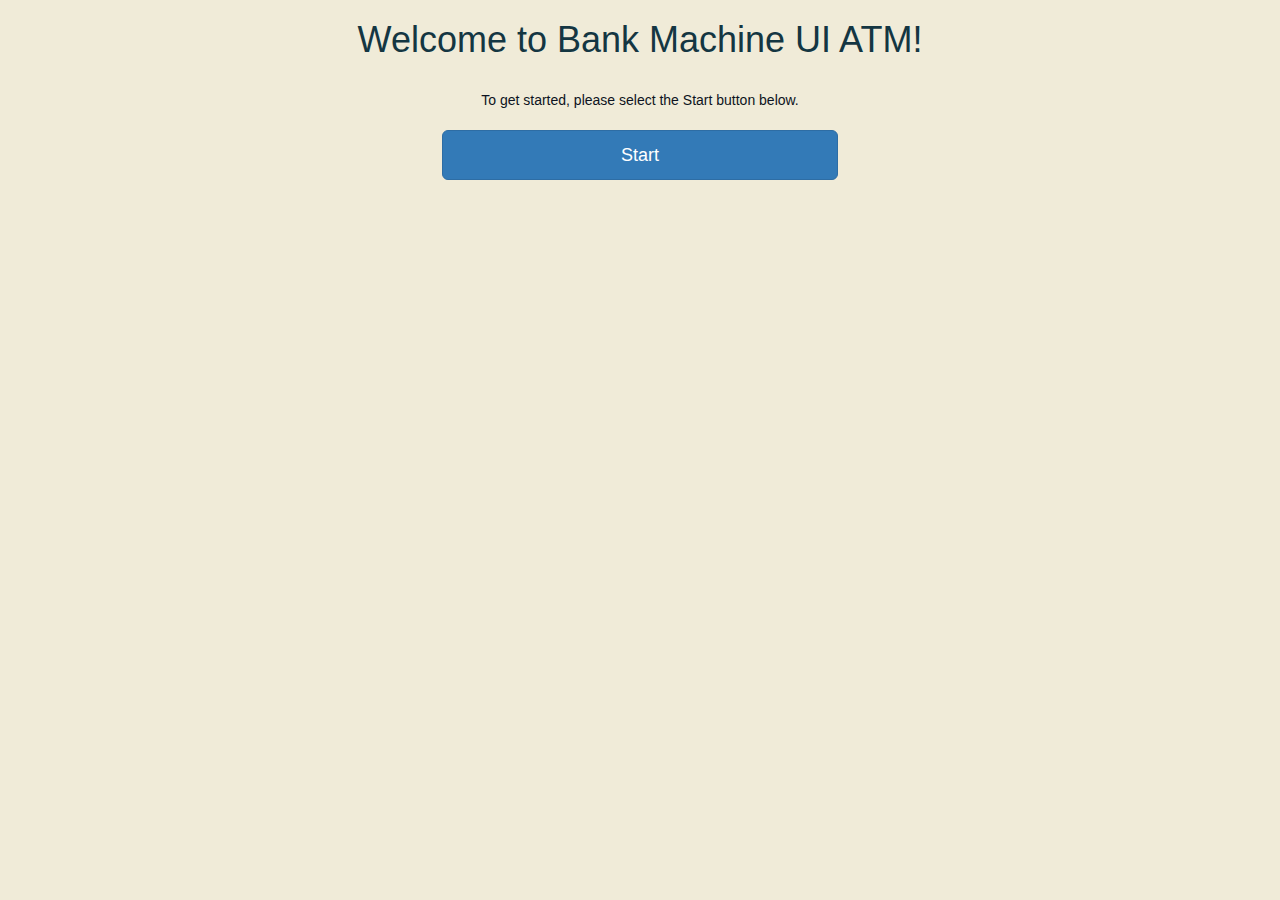
<file: index.html>
<!DOCTYPE html>
<html lang="en">
  <head>
    <meta charset="utf-8">
    <meta http-equiv="X-UA-Compatible" content="IE=edge">
    <meta name="viewport" content="width=device-width, initial-scale=1">
    <!-- The above 3 meta tags *must* come first in the head; any other head content must come *after* these tags -->
    <title>Bank Machine</title>

    <!-- Bootstrap -->
    <link href="bootstrap/css/bootstrap.min.css" rel="stylesheet">

    <link rel="stylesheet" type="text/css" href="css/main.css">

    <!-- HTML5 shim and Respond.js for IE8 support of HTML5 elements and media queries -->
    <!-- WARNING: Respond.js doesn't work if you view the page via file:// -->
    <!--[if lt IE 9]>
      <script src="https://oss.maxcdn.com/html5shiv/3.7.3/html5shiv.min.js"></script>
      <script src="https://oss.maxcdn.com/respond/1.4.2/respond.min.js"></script>
    <![endif]-->

  </head>
  <body>
  	<div class="container-fluid">
  		<div class="row">
  			<h1 class="text-center">Welcome to Bank Machine UI ATM!</h1>
  		</div>
      <div class="row">
        <p class="text-center">To get started, please select the Start button below.</p>
      </div>
  		<div class="row">
  			<div class="col-md-offset-4 col-md-4">
  				<a href="input-account.html">
  					<button type="button" class="btn btn-primary btn-lg btn-block">Start</button>
  				</a>
  			</div>
  		</div>
  	</div>

    <!-- jQuery (necessary for Bootstrap's JavaScript plugins) -->
    <script src="https://ajax.googleapis.com/ajax/libs/jquery/1.12.4/jquery.min.js"></script>
    <!-- Include all compiled plugins (below), or include individual files as needed -->
    <script src="bootstrap/js/bootstrap.min.js"></script>
  </body>
</html>
</file>
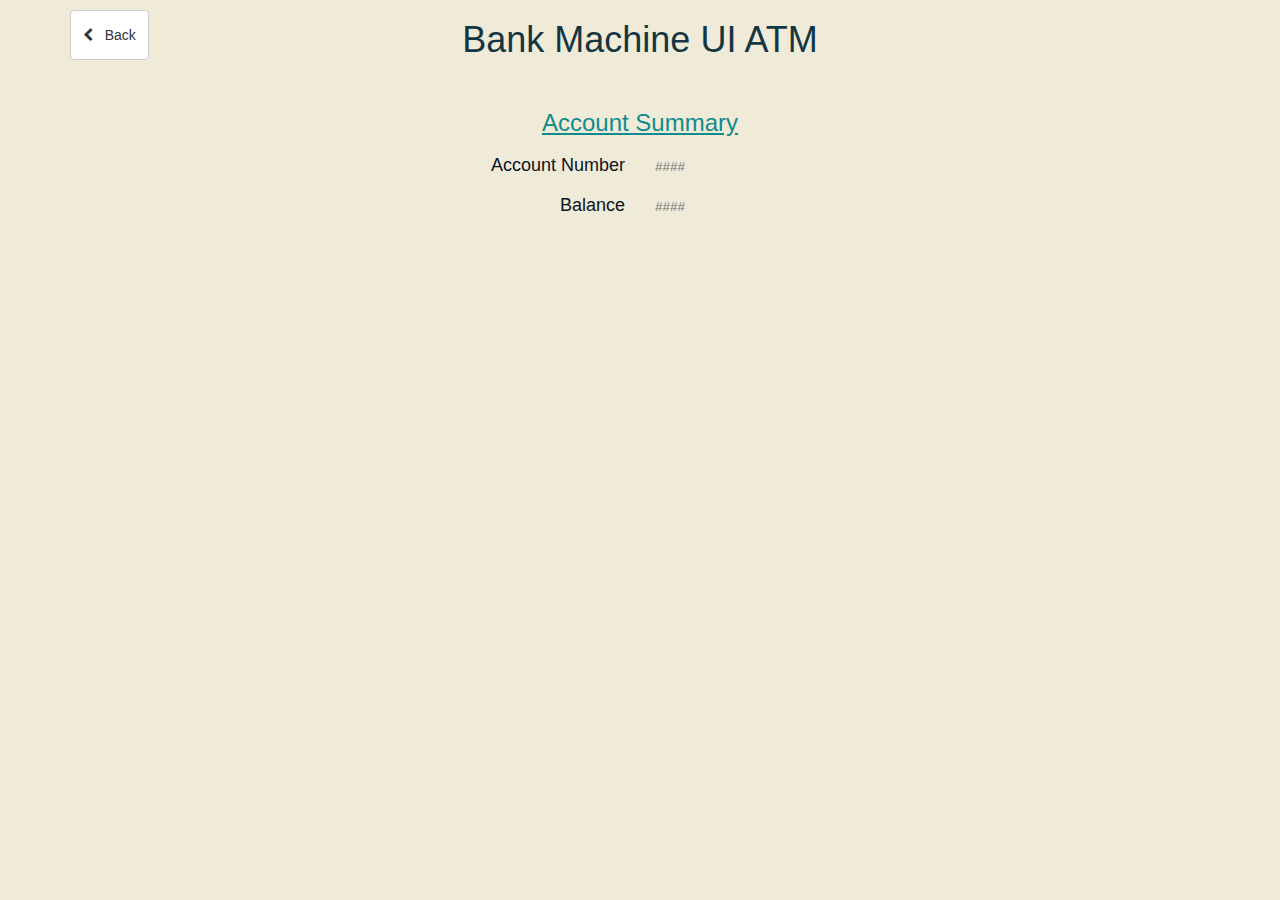
<file: account-info.html>
<!DOCTYPE html>
<html lang="en">
  <head>
    <meta charset="utf-8">
    <meta http-equiv="X-UA-Compatible" content="IE=edge">
    <meta name="viewport" content="width=device-width, initial-scale=1">
    <!-- The above 3 meta tags *must* come first in the head; any other head content must come *after* these tags -->
    <title>Bank Machine</title>
    
    <!-- Bootstrap -->
    <link href="bootstrap/css/bootstrap.min.css" rel="stylesheet">

    <!-- Font Awesome -->
    <link rel="stylesheet" href="bootstrap/css/font-awesome.min.css">

    <link rel="stylesheet" type="text/css" href="css/main.css">

    <!-- HTML5 shim and Respond.js for IE8 support of HTML5 elements and media queries -->
    <!-- WARNING: Respond.js doesn't work if you view the page via file:// -->
    <!--[if lt IE 9]>
      <script src="https://oss.maxcdn.com/html5shiv/3.7.3/html5shiv.min.js"></script>
      <script src="https://oss.maxcdn.com/respond/1.4.2/respond.min.js"></script>
    <![endif]-->

    <!-- Javascript Files -->
    <script type="text/javascript" src="javascript/authentication.js"></script>
    <script type="text/javascript" src="javascript/account.js"></script>
  </head>
  <body onload="checkUser(); displayInformation();">
  	<div class="container">
      <div class="back" style="position: absolute; float: left;">
        <a href="accounts.html">
          <button type="button" class="btn btn-default">
            <i class="fa fa-chevron-left" aria-hidden="true"></i> &nbsp; Back
          </button>
        </a> 
      </div>
  		<div class="row">
        <h1 class="text-center">Bank Machine UI ATM</h1>
      </div>
      <div class="row">
        <div class="col-md-offset-4 col-md-4">
          <h3 class="text-center highlight" style="text-decoration: underline;"><span id="account-type"></span> Account Summary</h3>
        </div>
      </div>
  		<div class="row">
        <div class="col-md-3 col-md-offset-3">
          <h4 class="text-right">Account Number</h4>
        </div>
        <div class="col-md-3">
          <h4><small id="account-number">####</small></h4>
        </div>
      </div>
      <div class="row">
  			<div class="col-md-3 col-md-offset-3">
  				<h4 class="text-right">Balance</h4>
  			</div>
        <div class="col-md-3">
          <h4><small id="account-balance">####</small></h4>
        </div>
  		</div>
  	</div>

    <!-- jQuery (necessary for Bootstrap's JavaScript plugins) -->
    <script src="https://ajax.googleapis.com/ajax/libs/jquery/1.12.4/jquery.min.js"></script>
    <!-- Include all compiled plugins (below), or include individual files as needed -->
    <script src="bootstrap/js/bootstrap.min.js"></script>
  </body>
</html>
</file>
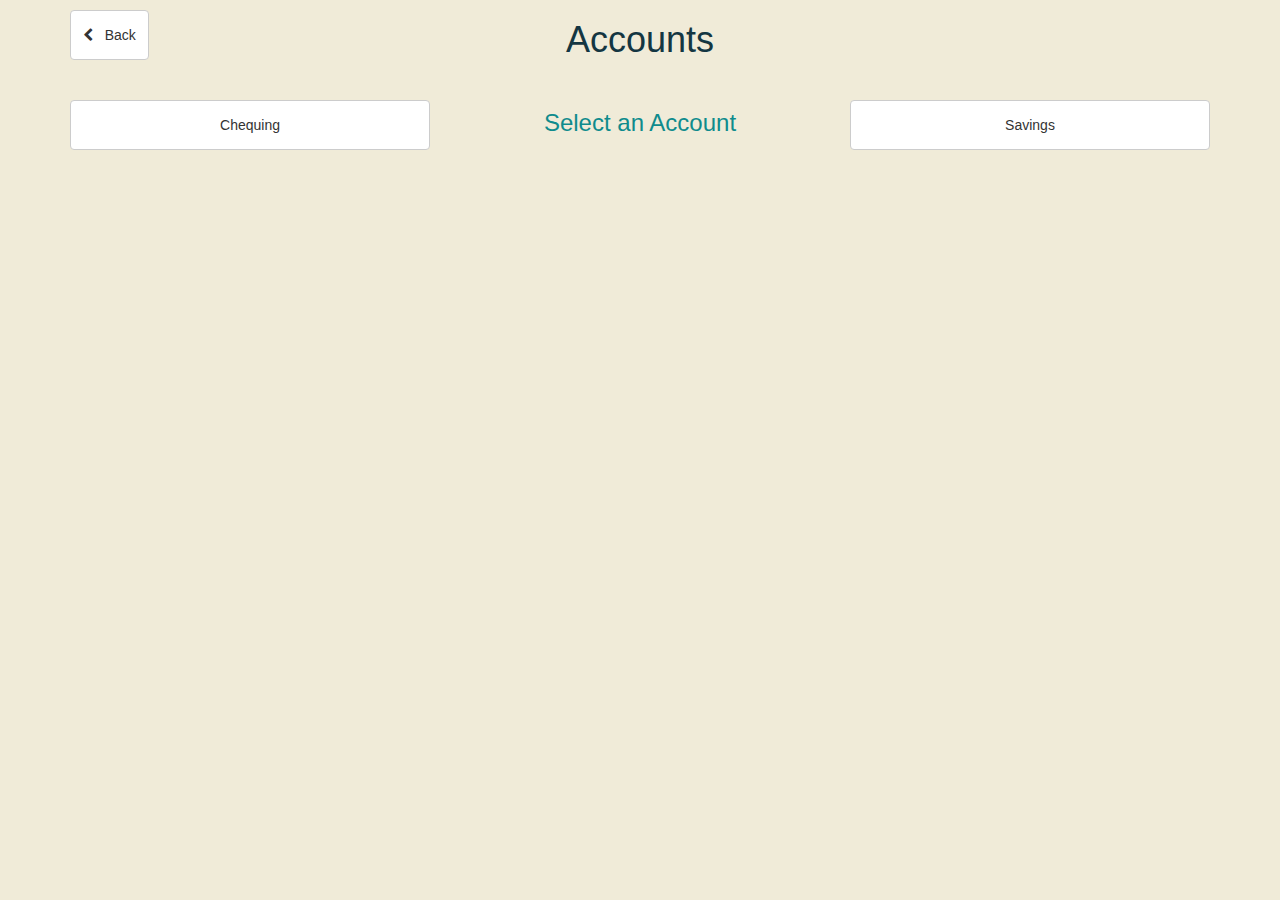
<file: Accounts.html>
<!DOCTYPE html>
<html lang="en">
  <head>
    <meta charset="utf-8">
    <meta http-equiv="X-UA-Compatible" content="IE=edge">
    <meta name="viewport" content="width=device-width, initial-scale=1">
    <!-- The above 3 meta tags *must* come first in the head; any other head content must come *after* these tags -->
    <title>Bank Machine</title>

    <link rel="stylesheet" type="text/css" href="css/main.css">

    <!-- Bootstrap -->
    <link href="bootstrap/css/bootstrap.min.css" rel="stylesheet">

    <!-- Font Awesome -->
    <link rel="stylesheet" href="bootstrap/css/font-awesome.min.css">

    <link rel="stylesheet" type="text/css" href="css/main.css">

    <!-- HTML5 shim and Respond.js for IE8 support of HTML5 elements and media queries -->
    <!-- WARNING: Respond.js doesn't work if you view the page via file:// -->
    <!--[if lt IE 9]>
      <script src="https://oss.maxcdn.com/html5shiv/3.7.3/html5shiv.min.js"></script>
      <script src="https://oss.maxcdn.com/respond/1.4.2/respond.min.js"></script>
    <![endif]-->

    <!-- Javascript Files -->
    <script type="text/javascript" src="javascript/authentication.js"></script>
  </head>
  <body onload="checkUser()">
  	<div class="container">
      <div class="back" style="position: absolute; float: left;">
        <a href="main-menu.html">
          <button type="button" class="btn btn-default">
            <i class="fa fa-chevron-left" aria-hidden="true"></i> &nbsp; Back
          </button>
        </a> 
      </div>
      <div class="row">
        <h1 class="text-center">Accounts</h1>
      </div>
  		<div class="row">
        <div class="col-lg-4">
          <button type="button" class="btn btn-default btn-block" onclick="storeAccount('chequing'); navigate();">Chequing</button>
        </div>

        <div class="col-lg-4">
          <h3 class="text-center highlight">Select an Account</h3>
        </div>

        <div class="col-lg-4">
          <button type="button" class="btn btn-default btn-block" onclick="storeAccount('savings'); navigate();">Savings</button>
        </div>
  		</div>


    <script>
      var transType = localStorage.getItem("transaction_type");

      function storeAccount(account) {
        localStorage.setItem("account", account);
      }

      function navigate() {
        var nav;
        switch(transType) {
          case "withdrawal" :
            nav = "Withdrawal.html";
            break;
          case "deposit" :
            nav = "Deposit.html"
            break;
        }
        location.href = nav;
      }

    </script>


    <!-- jQuery (necessary for Bootstrap's JavaScript plugins) -->
    <script src="https://ajax.googleapis.com/ajax/libs/jquery/1.12.4/jquery.min.js"></script>
    <!-- Include all compiled plugins (below), or include individual files as needed -->
    <script src="bootstrap/js/bootstrap.min.js"></script>
  </body>
</html>
</file>
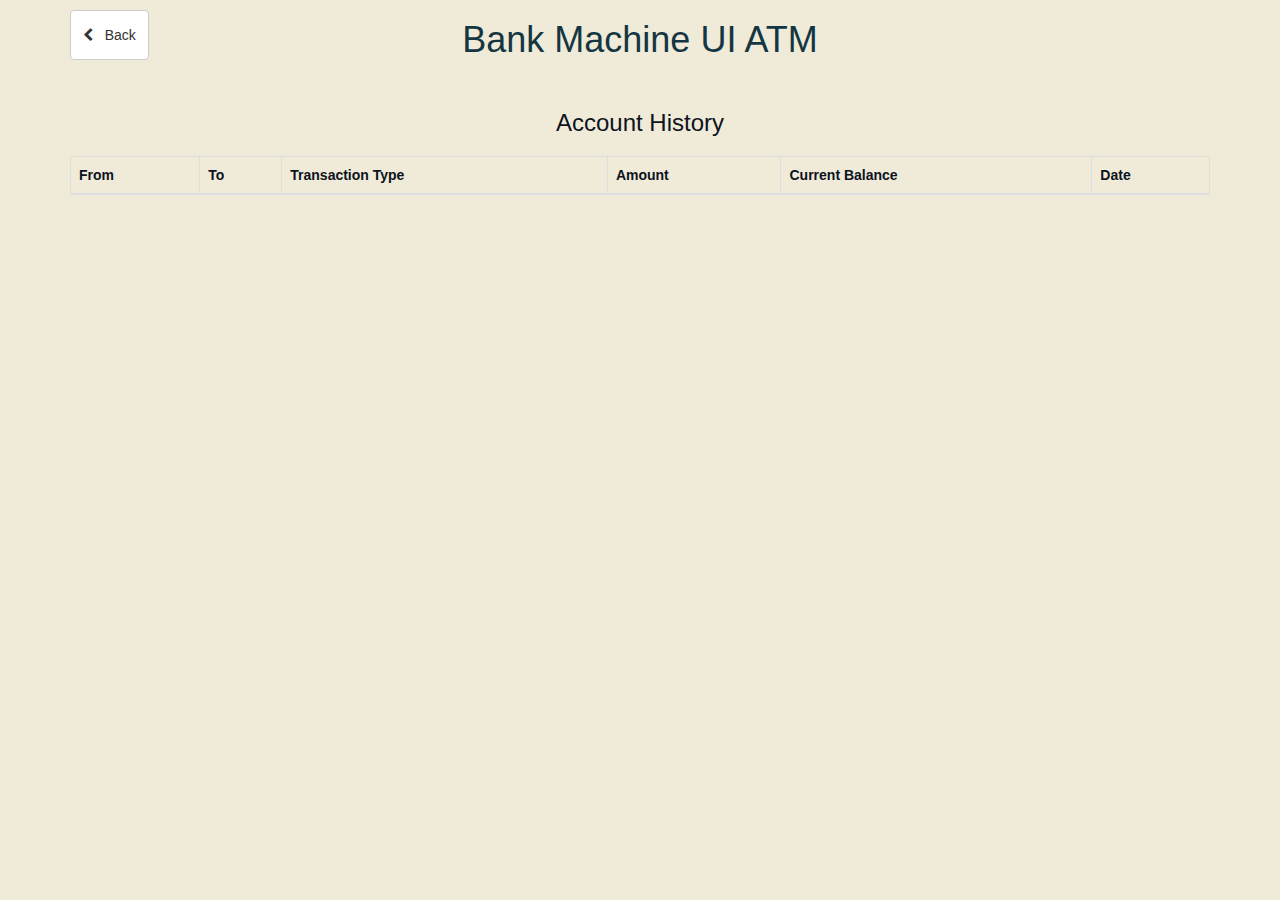
<file: AccountsHistory.html>
<!DOCTYPE html>
<html lang="en">
  <head>
    <meta charset="utf-8">
    <meta http-equiv="X-UA-Compatible" content="IE=edge">
    <meta name="viewport" content="width=device-width, initial-scale=1">
    <!-- The above 3 meta tags *must* come first in the head; any other head content must come *after* these tags -->
    <title>Bank Machine</title>
    
    <!-- Bootstrap -->
    <link href="bootstrap/css/bootstrap.min.css" rel="stylesheet">

    <!-- Font Awesome -->
    <link rel="stylesheet" href="bootstrap/css/font-awesome.min.css">

    <link rel="stylesheet" type="text/css" href="css/main.css">

    <!-- HTML5 shim and Respond.js for IE8 support of HTML5 elements and media queries -->
    <!-- WARNING: Respond.js doesn't work if you view the page via file:// -->
    <!--[if lt IE 9]>
      <script src="https://oss.maxcdn.com/html5shiv/3.7.3/html5shiv.min.js"></script>
      <script src="https://oss.maxcdn.com/respond/1.4.2/respond.min.js"></script>
    <![endif]-->

    <!-- Javascript Files -->
    <script type="text/javascript" src="javascript/main.js"></script>
	<script type="text/javascript" src="javascript/transactions.js"></script>
	<script type="text/javascript" src="javascript/authentication.js"></script>
  </head>
  <body onload="checkUser(); init();">
  <div class="container">
	<div class="back" style="position: absolute; float: left;">
        <a href="settings.html">
          <button type="button" class="btn btn-default">
            <i class="fa fa-chevron-left" aria-hidden="true"></i> &nbsp; Back
          </button>
        </a> 
      </div>
      <div class="row">
        <h1 class="text-center">Bank Machine UI ATM</h1>
      </div>
	  <div class="row">
        <h3 class="text-center">Account History <span id="account-type"></span></h3>
      </div>
	<div class="row">
		<div class="col-md-offset-3 col-md-6">
		<p class="text-center"><span id="account-history"></span></p>
	</div>
	</div>
	<table id="historytable" class="table table-bordered table-hover">
		<thead>
			<tr>
				<th>From </th>
				<th>To </th>
				<th>Transaction Type </th>
				<th>Amount </th>
				<th>Current Balance </th>
				<th>Date </th>
			</tr>
		</thead>
		<tbody id="TableBody">
		</tbody>
	</table>
	</div>

	<script>
	
	var CurrentAccountNumber = localStorage.getItem("current_account_number");
	var user = getLocalUser();
	
	function getLocalUser(){
		return JSON.parse(localStorage.getItem(currentAccount));
	}
	
	var AccountHistory = user["history"];
	var arrayLength = AccountHistory.length;
	<!-- document.write('<table>');
<!-- 	document.write('<tr><th> From: </th><th> To: </th><th> Transaction Type: </th><th> Amount: </th><th> Current Balance: </th><th> Date: </th></tr>'); --> -->
	
	//for (var i = 0; i < arrayLength; i++) {
		//document.write('<tr><td> +  accountElement["from"] + </td><td>accountElement["to"] </td><td> accountElement["transaction_type"] </td><td> accountElement["amount"] </td><td> accountElement["current_balance"] </td><td> accountElement["date"] </td></tr>');
	//}
	
		//temp = temp + "<p>" + "From: " + accountElement["from"] + "</p>" + 
				//"<p>" + "To: " + accountElement["to"] + "</p>" + 
				//"<p>" + "Transaction Type: " + accountElement["transaction_type"] + "</p>" +
				//"<p>" + "Amount: " + accountElement["amount"] + "</p>" +
				//"<p>" + "Current Balance: " + accountElement["current_balance"] + "</p>" + 
				//"<p>" + "Date: " + accountElement["date"] + "</p>";
		//document.getElementById("account-history").innerHTML = temp;
	//document.write('</table>');
	
	function CreateTable() {
		var tbd = document.getElementById("TableBody");
		for (var i = arrayLength - 1; i >= 0; i--) {
			var accountElement = JSON.parse(AccountHistory[i]);
			var tr = document.createElement('tr');
			var td1 = document.createElement('td');
			var td2 = document.createElement('td');
			var td3 = document.createElement('td');
			var td4 = document.createElement('td');
			var td5 = document.createElement('td');
			var td6 = document.createElement('td');
			td1.appendChild(document.createTextNode(accountElement["from"]));
			td2.appendChild(document.createTextNode(accountElement["to"]));
			td3.appendChild(document.createTextNode(accountElement["transaction_type"]));
			td4.appendChild(document.createTextNode(accountElement["amount"]));
			td5.appendChild(document.createTextNode(accountElement["current_balance"]));
			td6.appendChild(document.createTextNode(accountElement["date"]));
			tr.appendChild(td1);
			tr.appendChild(td2);
			tr.appendChild(td3);
			tr.appendChild(td4);
			tr.appendChild(td5);
			tr.appendChild(td6);
			tbd.appendChild(tr);
		}
	}
	
	CreateTable();
	
	</script>

    <!-- jQuery (necessary for Bootstrap's JavaScript plugins) -->
    <script src="https://ajax.googleapis.com/ajax/libs/jquery/1.12.4/jquery.min.js"></script>
    <!-- Include all compiled plugins (below), or include individual files as needed -->
    <script src="bootstrap/js/bootstrap.min.js"></script>
  </body>
</html>
</file>
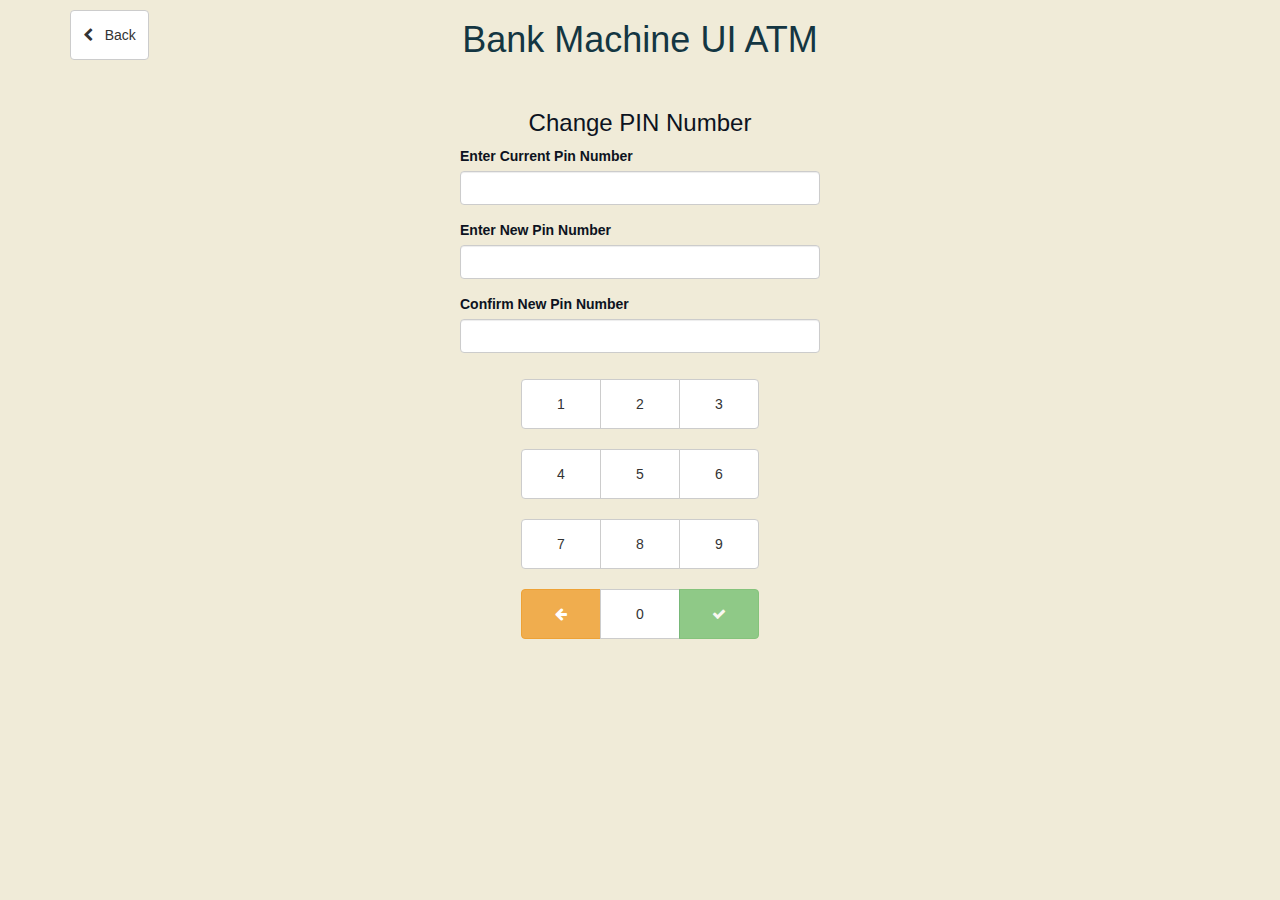
<file: ChangePin.html>
<!DOCTYPE html>
<html lang="en">
  <head>
    <meta charset="utf-8">
    <meta http-equiv="X-UA-Compatible" content="IE=edge">
    <meta name="viewport" content="width=device-width, initial-scale=1">
    <!-- The above 3 meta tags *must* come first in the head; any other head content must come *after* these tags -->
    <title>Bank Machine</title>

    <!-- Bootstrap -->
    <link href="bootstrap/css/bootstrap.min.css" rel="stylesheet">

    <!-- Font Awesome -->
    <link rel="stylesheet" href="bootstrap/css/font-awesome.min.css">

    <link rel="stylesheet" type="text/css" href="css/main.css">

    <!-- HTML5 shim and Respond.js for IE8 support of HTML5 elements and media queries -->
    <!-- WARNING: Respond.js doesn't work if you view the page via file:// -->
    <!--[if lt IE 9]>
      <script src="https://oss.maxcdn.com/html5shiv/3.7.3/html5shiv.min.js"></script>
      <script src="https://oss.maxcdn.com/respond/1.4.2/respond.min.js"></script>
    <![endif]-->

    <!-- Javascript Files -->
    <script type="text/javascript" src="javascript/change-pin.js"></script>
  </head>
  <body>
  	<div class="container">
      <div class="back" style="position: absolute; float: left;">
        <a href="settings.html">
          <button type="button" class="btn btn-default">
            <i class="fa fa-chevron-left" aria-hidden="true"></i> &nbsp; Back
          </button>
        </a> 
      </div>
      <div class="row">
        <h1 class="text-center">Bank Machine UI ATM</h1>
      </div>
      <div class="row">
        <h3 class="text-center">Change PIN Number</h3>
      </div>
  		<div class="row">
        <div class="col-md-offset-4 col-md-4">
    			<div class="form-group">
				<label for="current-pin-number">Enter Current Pin Number</label>
            <input id="current-pin-number" type="password" onkeypress="return false" maxlength="4" class="form-control" onclick="pointerAt(this.id)">
          </div>
        </div>
  		</div>
		  <div class="row">
        <div class="col-md-offset-4 col-md-4">
    			<div class="form-group">
				<label for="new-pin-number">Enter New Pin Number</label>
            <input id="new-pin-number" type="password" onkeypress="return false" maxlength="4" class="form-control" onclick="pointerAt(this.id)">
          </div>
        </div>
  		</div>
  		<div class="row">
        <div class="col-md-offset-4 col-md-4">
    			<div class="form-group">
  			<label for="confirm-new-pin-number">Confirm New Pin Number</label>
            <input id="confirm-new-pin-number" type="password" onkeypress="return false" maxlength="4" class="form-control" onclick="pointerAt(this.id)">
          </div>
        </div>
  		</div>
      <div class="row">
        <div class="col-lg-6 col-lg-offset-3">
          <div id="pin-number-error-message" class="alert alert-danger text-center" hidden=""></div>
        </div>
      </div>
  		<div class="row">
        <center>
            <div class="btn-group" role="group">
            <button type="button" class="btn btn-default btn-keypad" onclick="addInput(1)">1</button>
            <button type="button" class="btn btn-default btn-keypad" onclick="addInput(2)">2</button>
            <button type="button" class="btn btn-default btn-keypad" onclick="addInput(3)">3</button>
          </div> 
        </center>
      </div>
      <div class="row">
        <center>
          <div class="btn-group" role="group">
            <button type="button" class="btn btn-default btn-keypad" onclick="addInput(4)">4</button>
            <button type="button" class="btn btn-default btn-keypad" onclick="addInput(5)">5</button>
            <button type="button" class="btn btn-default btn-keypad" onclick="addInput(6)">6</button>
          </div>
        </center>
  		</div>
      <div class="row">
        <center>
          <div class="btn-group" role="group">
            <button type="button" class="btn btn-default btn-keypad" onclick="addInput(7)">7</button>
            <button type="button" class="btn btn-default btn-keypad" onclick="addInput(8)">8</button>
            <button type="button" class="btn btn-default btn-keypad" onclick="addInput(9)">9</button>
          </div>
        </center>
      </div>
      <div class="row">
        <center>
          <div class="btn-group" role="group">
            <button type="button" class="btn btn-warning btn-keypad" onclick="removeInput()"><i class="fa fa-arrow-left" aria-hidden="true"></i></button>
            <button type="button" class="btn btn-default btn-keypad" onclick="addInput(0)">0</button>
            <button id="button-enter-pin-number" type="button" class="btn btn-success btn-keypad" disabled onclick="performChangePin()"><i class="fa fa-white fa-check" aria-hidden="true"></i></button>
          </div>
        </center>
      </div>
  	</div>
	
  	<script>
  	var pointer;
  	function pointerAt(id) {
  		pointer = id;
  	}
  	
  	function performChangePin() {
  		var currentPin = parseInt(document.getElementById("current-pin-number").value);
  		var newPin = parseInt(document.getElementById("new-pin-number").value);
  		var confirmedPin = parseInt(document.getElementById("confirm-new-pin-number").value);

      changePin(currentPin, newPin, confirmedPin);
  	}
  	
  	function addInput(value) {
        var input = document.getElementById(pointer).value;
        var length = input.length;
        if (length < 4) {
          document.getElementById(pointer).value = input + value;
        } 

        checkLength();
      }

      function removeInput() {
        var input = document.getElementById(pointer).value;
        var length = input.length;

        document.getElementById(pointer).value = input.slice(0, length - 1);

        checkLength();
      }

      function checkLength() {
        var currentPinLength = document.getElementById("current-pin-number").value.length;
        var newPinLength = document.getElementById("new-pin-number").value.length;
        var confirmedPinLength = document.getElementById("confirm-new-pin-number").value.length;

        if (currentPinLength < 4 || newPinLength < 4 || confirmedPinLength < 4) {
          document.getElementById("button-enter-pin-number").disabled = true;
        } else {
          document.getElementById("button-enter-pin-number").disabled = false;
        }
      }
  	</script>

    <!-- jQuery (necessary for Bootstrap's JavaScript plugins) -->
    <script src="https://ajax.googleapis.com/ajax/libs/jquery/1.12.4/jquery.min.js"></script>
    <!-- Include all compiled plugins (below), or include individual files as needed -->
	
    <script src="bootstrap/js/bootstrap.min.js"></script>
  </body>
</html>
</file>
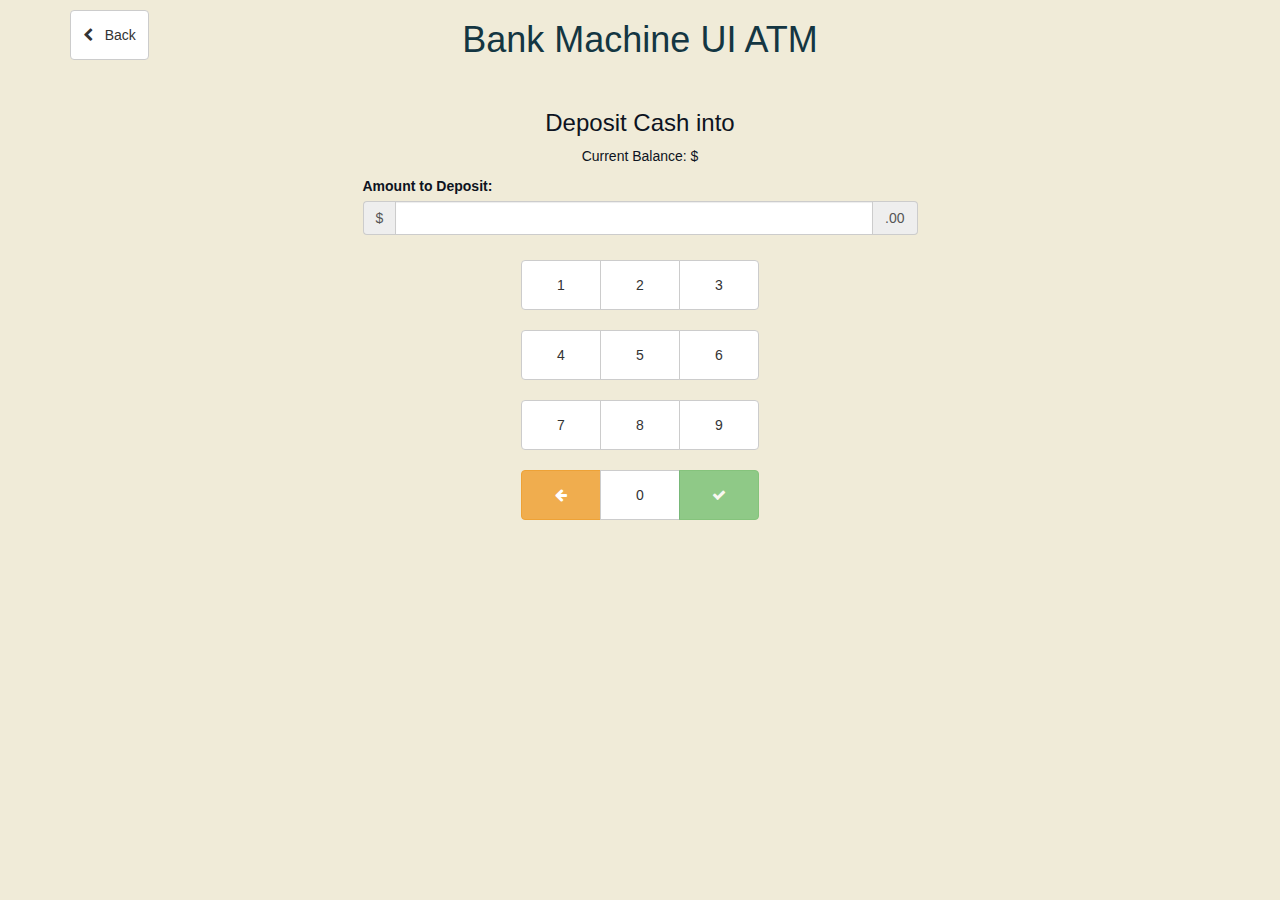
<file: Deposit.html>
<!DOCTYPE html>
<html lang="en">
  <head>
    <meta charset="utf-8">
    <meta http-equiv="X-UA-Compatible" content="IE=edge">
    <meta name="viewport" content="width=device-width, initial-scale=1">
    <!-- The above 3 meta tags *must* come first in the head; any other head content must come *after* these tags -->
    <title>Bank Machine</title>

    <!-- Bootstrap -->
    <link href="bootstrap/css/bootstrap.min.css" rel="stylesheet">

    <!-- Font Awesome -->
    <link rel="stylesheet" href="bootstrap/css/font-awesome.min.css">

    <link rel="stylesheet" type="text/css" href="css/main.css">

    <!-- HTML5 shim and Respond.js for IE8 support of HTML5 elements and media queries -->
    <!-- WARNING: Respond.js doesn't work if you view the page via file:// -->
    <!--[if lt IE 9]>
      <script src="https://oss.maxcdn.com/html5shiv/3.7.3/html5shiv.min.js"></script>
      <script src="https://oss.maxcdn.com/respond/1.4.2/respond.min.js"></script>
    <![endif]-->

    <!-- Javascript Files -->
    <script type="text/javascript" src="javascript/authentication.js"></script>
    <script type="text/javascript" src="javascript/transactions.js"></script>
    <script type="text/javascript" src="javascript/receipt.js"></script>

  </head>
  <body onload="checkUser(); init();">
  	<div class="container">
      <div class="back" style="position: absolute; float: left;">
        <a href="accounts.html">
          <button type="button" class="btn btn-default">
            <i class="fa fa-chevron-left" aria-hidden="true"></i> &nbsp; Back
          </button>
        </a> 
      </div>
      <div class="row">
        <h1 class="text-center">Bank Machine UI ATM</h1>
      </div>
      <div class="row">
        <h3 class="text-center">Deposit Cash into <span id="account-type"></span></h3>
      </div>
      <div class="row">
        <p class="text-center">Current Balance: $<span id="account-balance"></span></p>
      </div>
    </div>
  	<div class="container">
  		<div class="row">
        <div class="col-lg-offset-3 col-lg-6">
    			<div class="form-group">
            <label for="account-number">Amount to Deposit:</label>
        			<div class="input-group">
        			  <div class="input-group-addon">$</div>
                <input id="deposit-amount" type="text" onkeypress="return false" class="form-control">
        			  <div class="input-group-addon">.00</div>
              </div>
          </div>
  		  </div>
		  </div>
  		<div class="row">
        <center>
            <div class="btn-group" role="group">
            <button type="button" class="btn btn-default btn-keypad" onclick="addInput(1)">1</button>
            <button type="button" class="btn btn-default btn-keypad" onclick="addInput(2)">2</button>
            <button type="button" class="btn btn-default btn-keypad" onclick="addInput(3)">3</button>
          </div> 
        </center>
      </div>
      <div class="row">
        <center>
          <div class="btn-group" role="group">
            <button type="button" class="btn btn-default btn-keypad" onclick="addInput(4)">4</button>
            <button type="button" class="btn btn-default btn-keypad" onclick="addInput(5)">5</button>
            <button type="button" class="btn btn-default btn-keypad" onclick="addInput(6)">6</button>
          </div>
        </center>
      </div>
      <div class="row">
        <center>
          <div class="btn-group" role="group">
            <button type="button" class="btn btn-default btn-keypad" onclick="addInput(7)">7</button>
            <button type="button" class="btn btn-default btn-keypad" onclick="addInput(8)">8</button>
            <button type="button" class="btn btn-default btn-keypad" onclick="addInput(9)">9</button>
          </div>
        </center>
      </div>
      <div class="row">
        <center>
          <div class="btn-group" role="group">
            <button type="button" class="btn btn-warning btn-keypad" onclick="removeInput()"><i class="fa fa-arrow-left" aria-hidden="true"></i></button>
            <button type="button" class="btn btn-default btn-keypad" onclick="addInput(0)">0</button>
            <button id="button-enter-deposit" type="button" class="btn btn-success btn-keypad" disabled="true" onclick="depositAmount()"><i class="fa fa-white fa-check" aria-hidden="true"></i></button>
          </div>
        </center>
      </div>
  	</div>
  	
  	<script>

    var transType = localStorage.getItem("transaction_type");
    var acnt = localStorage.getItem("account"); 
    document.getElementById("account-type").innerHTML = capitalizeFirstLetter(acnt);

  	function addInput(value) {
      var input = document.getElementById("deposit-amount").value;
      var length = input.length;

      document.getElementById("deposit-amount").value = input + value;

      checkLength();
    }

    function removeInput() {
      var input = document.getElementById("deposit-amount").value;
      var length = input.length;

      document.getElementById("deposit-amount").value = input.slice(0, length - 1);

      checkLength();
    }

    function checkLength() {
      var length = document.getElementById("deposit-amount").value.length;

      if (length < 1) {
        document.getElementById("button-enter-deposit").disabled = true;
      } else {
        document.getElementById("button-enter-deposit").disabled = false;
      }
    }

    function depositAmount() {
      amount = +document.getElementById("deposit-amount").value;
      var success = deposit(null, acnt, amount);
      if(success) {
        depositReceipt(acnt, amount);
      }
    }

    function depositMessage(success, amount) {
      if(success) {
        alert("Depositing: " + amount);
        location.href="main-menu.html";
      } else {
        location.href="main-menu.html";
      }
    }

    function capitalizeFirstLetter(string) {
      return string.charAt(0).toUpperCase() + string.slice(1);
    }
  	</script>

    <!-- jQuery (necessary for Bootstrap's JavaScript plugins) -->
    <script src="https://ajax.googleapis.com/ajax/libs/jquery/1.12.4/jquery.min.js"></script>
    <!-- Include all compiled plugins (below), or include individual files as needed -->
    <script src="bootstrap/js/bootstrap.min.js"></script>
  </body>
</html>
</file>
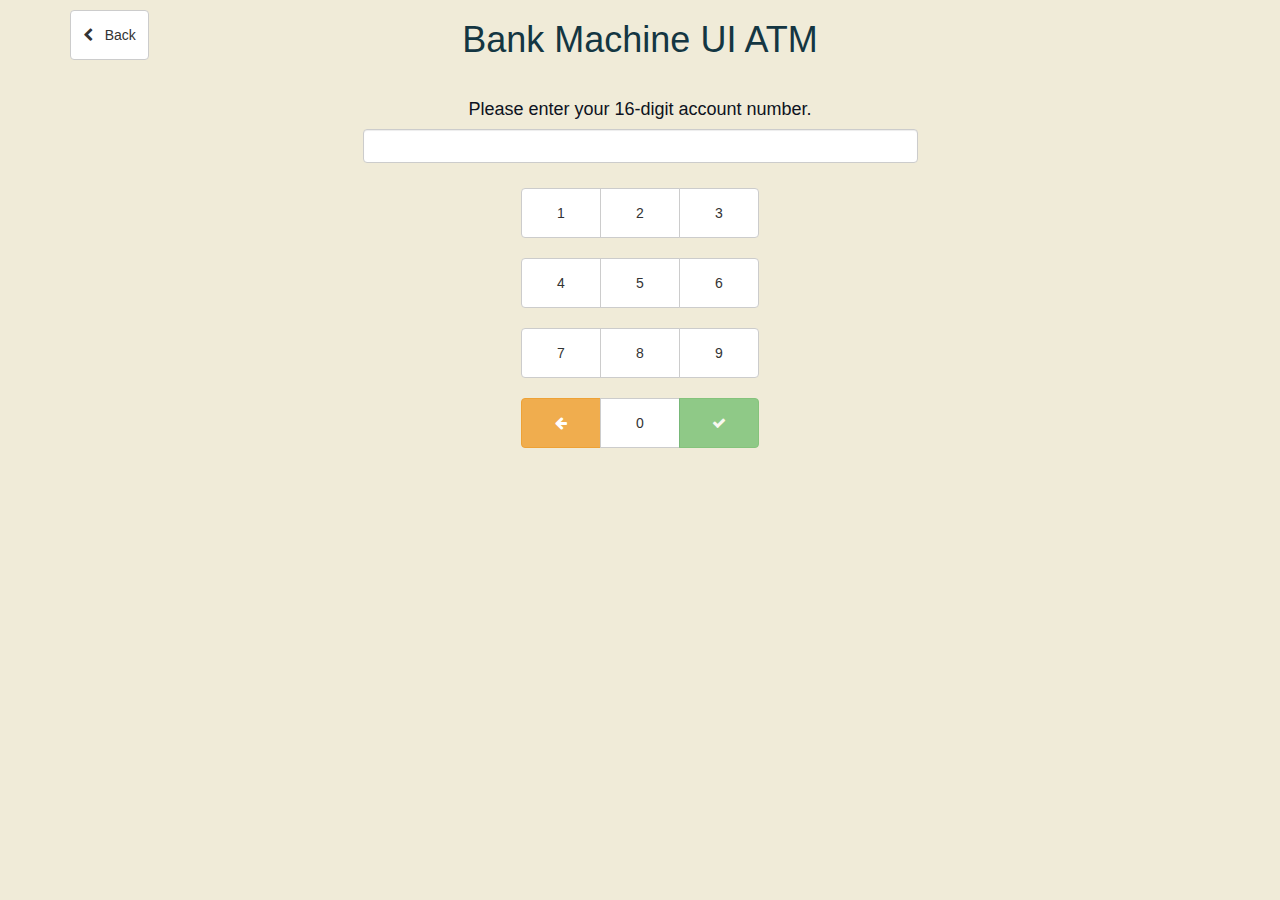
<file: input-account.html>
<!DOCTYPE html>
<html lang="en">
  <head>
    <meta charset="utf-8">
    <meta http-equiv="X-UA-Compatible" content="IE=edge">
    <meta name="viewport" content="width=device-width, initial-scale=1">
    <!-- The above 3 meta tags *must* come first in the head; any other head content must come *after* these tags -->
    <title>Bank Machine</title>
    
    <!-- Bootstrap -->
    <link href="bootstrap/css/bootstrap.min.css" rel="stylesheet">

    <!-- Font Awesome -->
    <link rel="stylesheet" href="bootstrap/css/font-awesome.min.css">

    <link rel="stylesheet" type="text/css" href="css/main.css">

    <!-- HTML5 shim and Respond.js for IE8 support of HTML5 elements and media queries -->
    <!-- WARNING: Respond.js doesn't work if you view the page via file:// -->
    <!--[if lt IE 9]>
      <script src="https://oss.maxcdn.com/html5shiv/3.7.3/html5shiv.min.js"></script>
      <script src="https://oss.maxcdn.com/respond/1.4.2/respond.min.js"></script>
    <![endif]-->

    <!-- Javascript Files -->
    <script type="text/javascript" src="javascript/start.js"></script>
  </head>
  <body>
  	<div class="container">
      <div class="back" style="position: absolute; float: left;">
        <a href="index.html">
          <button type="button" class="btn btn-default">
            <i class="fa fa-chevron-left" aria-hidden="true"></i> &nbsp; Back
          </button>
        </a>
      </div>
      <div class="row">
        <h1 class="text-center" style="text-align: center;">Bank Machine UI ATM</h1>
      </div>
      <div class="row">
        <h4 class="text-center">Please enter your 16-digit account number.</h4>
      </div>
  		<div class="row">
        <div class="col-lg-6 col-lg-offset-3">
    			<div class="form-group">
            <p>
              <input id="account-number" type="text" onkeypress="return false" maxlength="16" class="form-control">
              <td><span class="error_form" id="account-number-error-message"></span></td>
            </p>
          </div>
        </div>
  		</div>
  		<div class="row">
        <center>
          <div class="btn-group" role="group">
            <button type="button" class="btn btn-default btn-keypad" onclick="addInput(1)">1</button>
            <button type="button" class="btn btn-default btn-keypad" onclick="addInput(2)">2</button>
            <button type="button" class="btn btn-default btn-keypad" onclick="addInput(3)">3</button>
          </div> 
        </center>
      </div>
      <div class="row">
        <center>
          <div class="btn-group" role="group">
            <button type="button" class="btn btn-default btn-keypad" onclick="addInput(4)">4</button>
            <button type="button" class="btn btn-default btn-keypad" onclick="addInput(5)">5</button>
            <button type="button" class="btn btn-default btn-keypad" onclick="addInput(6)">6</button>
          </div>
        </center>
  		</div>
      <div class="row">
        <center>
          <div class="btn-group" role="group">
            <button type="button" class="btn btn-default btn-keypad" onclick="addInput(7)">7</button>
            <button type="button" class="btn btn-default btn-keypad" onclick="addInput(8)">8</button>
            <button type="button" class="btn btn-default btn-keypad" onclick="addInput(9)">9</button>
          </div>
        </center>
      </div>
      <div class="row">
        <center>
          <div class="btn-group" role="group">
            <button id="button-edit-account-number" type="button" class="btn btn-warning btn-keypad" onclick="removeInput()"><i class="fa fa-arrow-left" aria-hidden="true"></i></button>
            <button type="button" class="btn btn-default btn-keypad" onclick="addInput(0)">0</button>
            <button id="button-enter-account-number" type="button" class="btn btn-success btn-keypad" onclick="login()" disabled><i class="fa fa-white fa-check" aria-hidden="true"></i></button>
          </div>
        </center>
      </div>
  	</div>
	
  	<script>
    checkLength();

  	function addInput(value) {
      var input = document.getElementById("account-number").value;
      var length = input.length;

      if (length < 16) {
        document.getElementById("account-number").value = input + value;
      } 

      checkLength();
  	}

    function removeInput() {
      var input = document.getElementById("account-number").value;
      var length = input.length;

      document.getElementById("account-number").value = input.slice(0, length - 1);

      checkLength();
    }

    function checkLength() {
      var length = document.getElementById("account-number").value.length;

      if (length < 16) {
        document.getElementById("button-enter-account-number").disabled = true;
      } else {
        document.getElementById("button-enter-account-number").disabled = false;
      }
    }

  	</script>

    <!-- jQuery (necessary for Bootstrap's JavaScript plugins) -->
    <script src="https://ajax.googleapis.com/ajax/libs/jquery/1.12.4/jquery.min.js"></script>
    
    <script src="bootstrap/js/bootstrap.min.js"></script>
  </body>
</html>
</file>
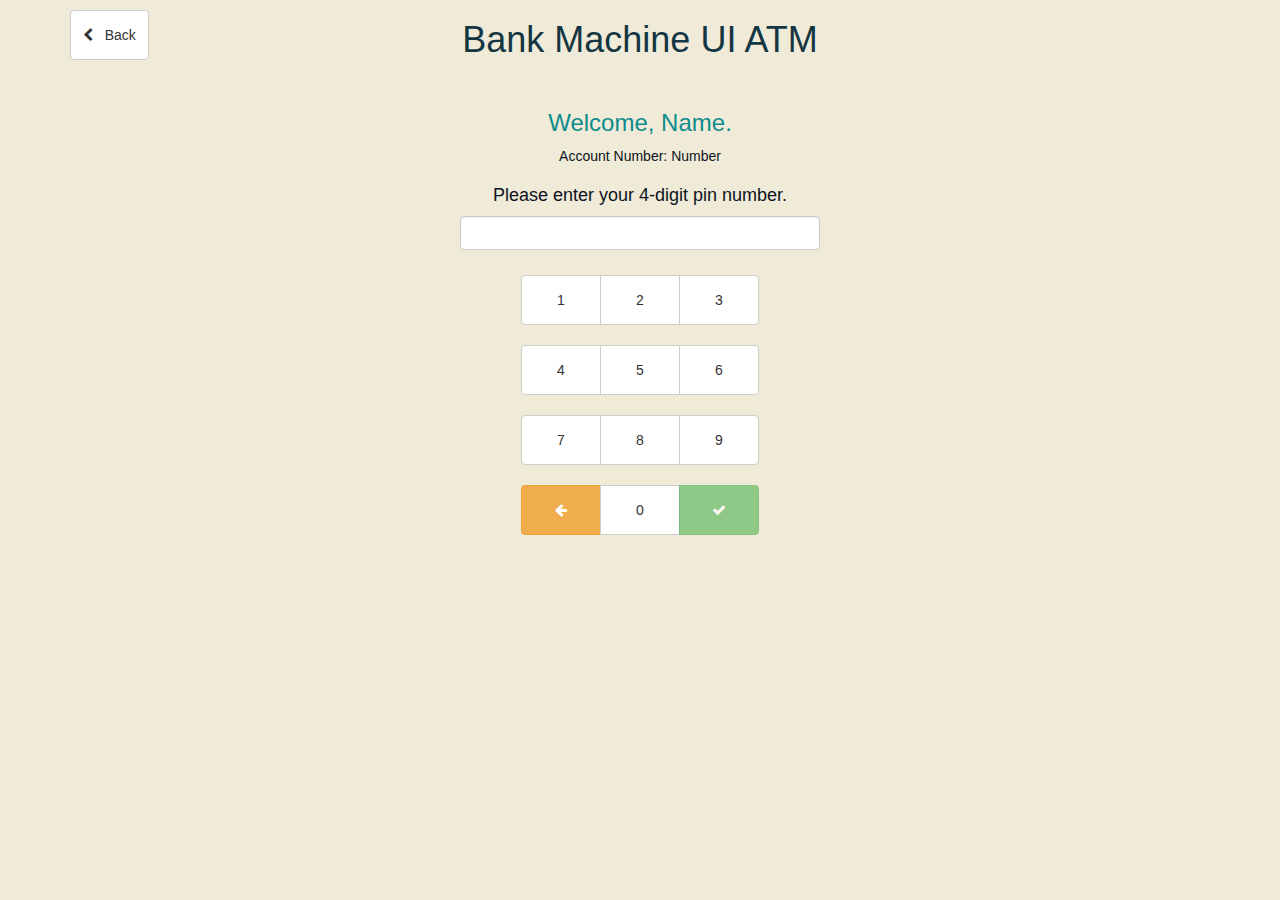
<file: input-pin.html>
<!DOCTYPE html>
<html lang="en">
  <head>
    <meta charset="utf-8">
    <meta http-equiv="X-UA-Compatible" content="IE=edge">
    <meta name="viewport" content="width=device-width, initial-scale=1">
    <!-- The above 3 meta tags *must* come first in the head; any other head content must come *after* these tags -->
    <title>Bank Machine</title>

    <!-- Bootstrap -->
    <link href="bootstrap/css/bootstrap.min.css" rel="stylesheet">

    <!-- Font Awesome -->
    <link rel="stylesheet" href="bootstrap/css/font-awesome.min.css">

    <link rel="stylesheet" type="text/css" href="css/main.css">

    <!-- HTML5 shim and Respond.js for IE8 support of HTML5 elements and media queries -->
    <!-- WARNING: Respond.js doesn't work if you view the page via file:// -->
    <!--[if lt IE 9]>
      <script src="https://oss.maxcdn.com/html5shiv/3.7.3/html5shiv.min.js"></script>
      <script src="https://oss.maxcdn.com/respond/1.4.2/respond.min.js"></script>
    <![endif]-->

    <!-- Javascript Files -->
    <script type="text/javascript" src="javascript/authentication.js"></script>
    <script type="text/javascript" src="javascript/login.js"></script>
  </head>
  <body onload="checkUser(); init();">
  	<div class="container">
      <div class="back" style="position: absolute; float: left;">
        <a href="input-account.html">
          <button type="button" class="btn btn-default">
            <i class="fa fa-chevron-left" aria-hidden="true"></i> &nbsp; Back
          </button>
        </a> 
      </div>
      <div class="row">
        <h1 class="text-center">Bank Machine UI ATM</h1>
      </div>
      <div class="row">
        <h3 class="text-center highlight">Welcome, <span id="user-name">Name</span>.</h3>
      </div>
      <div class="row">
        <p class="text-center">Account Number: <span id="account-number">Number</span></p>
      </div>
      <div class="row">
        <h4 class="text-center">Please enter your 4-digit pin number.</h4>
      </div>
  		<div class="row">
        <div class="col-lg-4 col-lg-offset-4">
    			<div class="form-group">
            <input id="pin-number" type="password" onkeypress="return false" maxlength="4" class="form-control">
            <div id="pin-number-error-message" class="alert alert-danger" hidden=""></div>
          </div>
        </div>
  		</div>
  		<div class="row">
        <center>
            <div class="btn-group" role="group">
            <button type="button" class="btn btn-default btn-keypad" onclick="addInput(1)">1</button>
            <button type="button" class="btn btn-default btn-keypad" onclick="addInput(2)">2</button>
            <button type="button" class="btn btn-default btn-keypad" onclick="addInput(3)">3</button>
          </div> 
        </center>
      </div>
      <div class="row">
        <center>
          <div class="btn-group" role="group">
            <button type="button" class="btn btn-default btn-keypad" onclick="addInput(4)">4</button>
            <button type="button" class="btn btn-default btn-keypad" onclick="addInput(5)">5</button>
            <button type="button" class="btn btn-default btn-keypad" onclick="addInput(6)">6</button>
          </div>
        </center>
  		</div>
      <div class="row">
        <center>
          <div class="btn-group" role="group">
            <button type="button" class="btn btn-default btn-keypad" onclick="addInput(7)">7</button>
            <button type="button" class="btn btn-default btn-keypad" onclick="addInput(8)">8</button>
            <button type="button" class="btn btn-default btn-keypad" onclick="addInput(9)">9</button>
          </div>
        </center>
      </div>
      <div class="row">
        <center>
          <div class="btn-group" role="group" aria-label="Basic example">
            <button type="button" class="btn btn-warning btn-keypad" onclick="removeInput()"><i class="fa fa-arrow-left" aria-hidden="true"></i></button>
            <button type="button" class="btn btn-default btn-keypad" onclick="addInput(0)">0</button>
            <button id="button-enter-pin-number" type="button" class="btn btn-success btn-keypad" disabled onclick="login()"><i class="fa fa-white fa-check" aria-hidden="true"></i></button>
          </div>
        </center>
      </div>
  	</div>
	
	<script>
	function addInput(value) {
      var input = document.getElementById("pin-number").value;
      var length = input.length;

      if (length < 4) {
        document.getElementById("pin-number").value = input + value;
      } 

      checkLength();
    }

    function removeInput() {
      var input = document.getElementById("pin-number").value;
      var length = input.length;

      document.getElementById("pin-number").value = input.slice(0, length - 1);

      checkLength();
    }

    function checkLength() {
      var length = document.getElementById("pin-number").value.length;

      if (length < 4) {
        document.getElementById("button-enter-pin-number").disabled = true;
      } else {
        document.getElementById("button-enter-pin-number").disabled = false;
      }
    }
	</script>

    <!-- jQuery (necessary for Bootstrap's JavaScript plugins) -->
    <script src="https://ajax.googleapis.com/ajax/libs/jquery/1.12.4/jquery.min.js"></script>
    <!-- Include all compiled plugins (below), or include individual files as needed -->
	
    <script src="bootstrap/js/bootstrap.min.js"></script>
  </body>
</html>
</file>
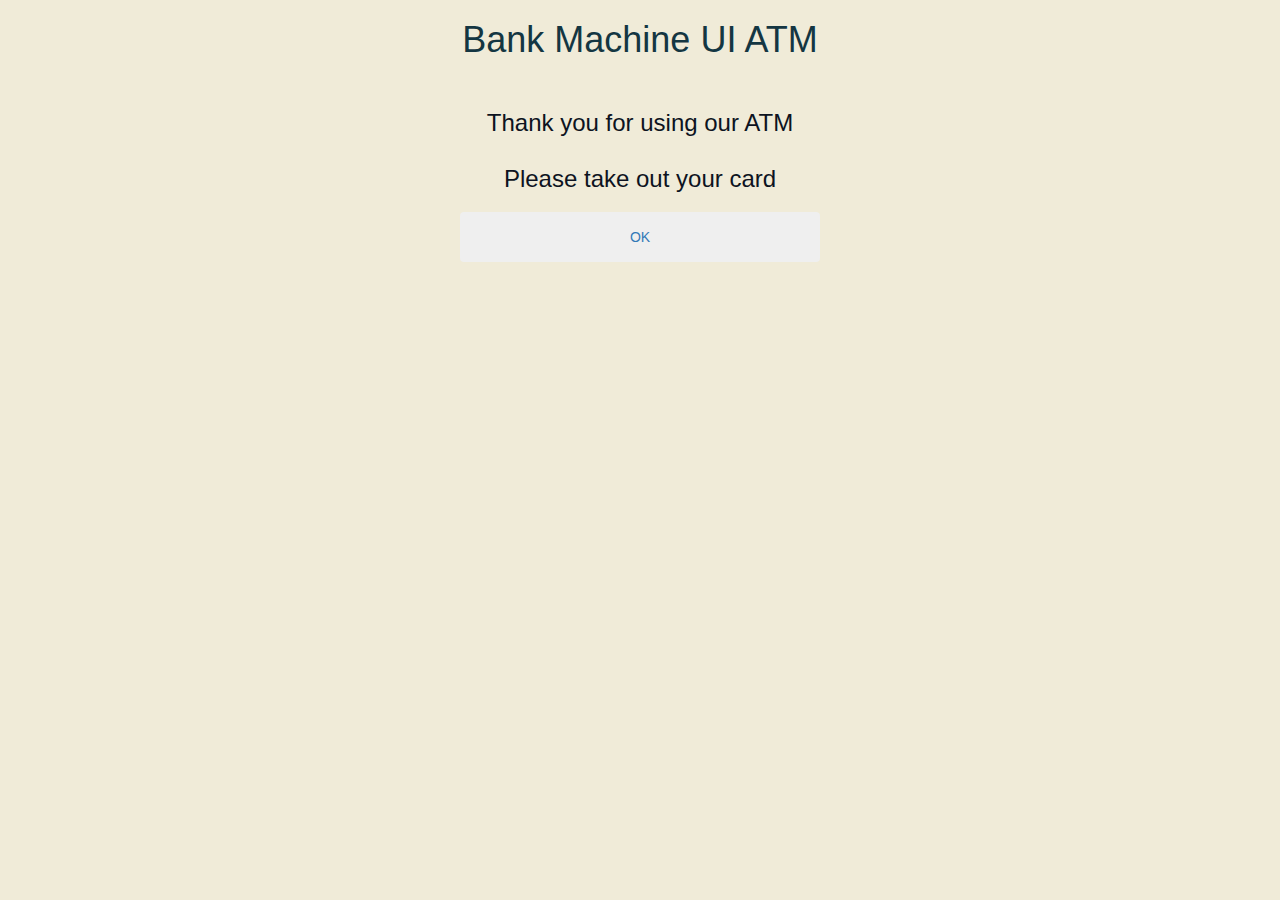
<file: logout.html>
<!DOCTYPE html>
<html lang="en">
  <head>
    <meta charset="utf-8">
    <meta http-equiv="X-UA-Compatible" content="IE=edge">
    <meta name="viewport" content="width=device-width, initial-scale=1">
    <!-- The above 3 meta tags *must* come first in the head; any other head content must come *after* these tags -->
    <title>Bank Machine</title>

    <!-- Bootstrap -->
    <link href="bootstrap/css/bootstrap.min.css" rel="stylesheet">

    <!-- Font Awesome -->
    <link rel="stylesheet" href="bootstrap/css/font-awesome.min.css">

    <link rel="stylesheet" type="text/css" href="css/main.css">

    <!-- HTML5 shim and Respond.js for IE8 support of HTML5 elements and media queries -->
    <!-- WARNING: Respond.js doesn't work if you view the page via file:// -->
    <!--[if lt IE 9]>
      <script src="https://oss.maxcdn.com/html5shiv/3.7.3/html5shiv.min.js"></script>
      <script src="https://oss.maxcdn.com/respond/1.4.2/respond.min.js"></script>
    <![endif]-->

    <!-- Javascript Files -->
    <script type="text/javascript" src="javascript/authentication.js"></script>
  </head>
  <body onload="checkUser(); init();">
  	<div class="container">
      <div class="row">
        <h1 class="text-center">Bank Machine UI ATM</h1>
      </div>
      <div class="row">
        <h3 class="text-center">Thank you for using our ATM</h3>
      </div>
      <div class="row">
        <h3 class="text-center">Please take out your card</h3>
      </div>
      <div class="row">
        <div class="col-md-offset-4 col-md-4">
          <a href="index.html">
            <button type="button" class="btn btn-block">OK</button>
          </a>
        </div>
      </div>
    </div>

    <!-- jQuery (necessary for Bootstrap's JavaScript plugins) -->
    <script src="https://ajax.googleapis.com/ajax/libs/jquery/1.12.4/jquery.min.js"></script>
    <!-- Include all compiled plugins (below), or include individual files as needed -->
    <script src="bootstrap/js/bootstrap.min.js"></script>
  </body>
</html>
</file>
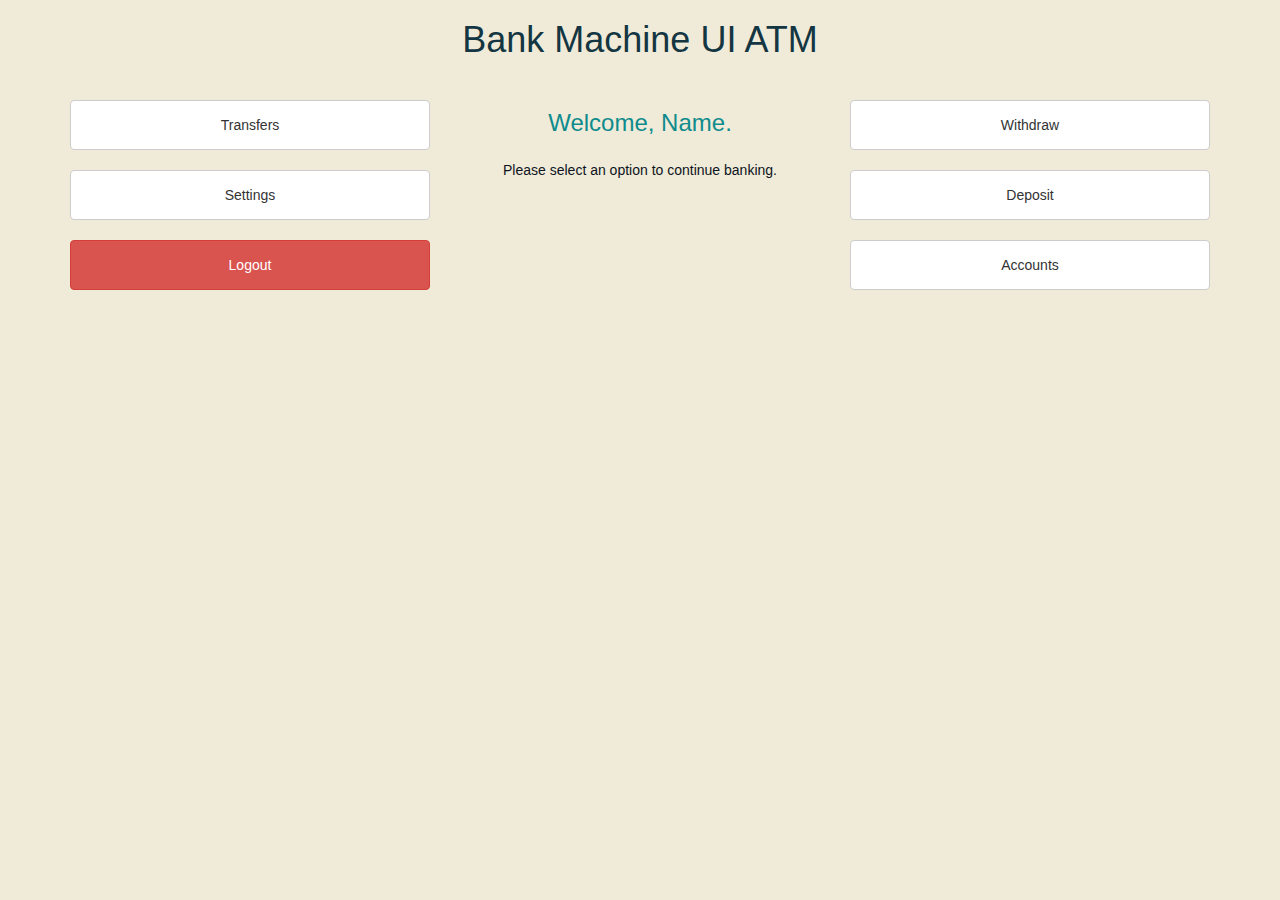
<file: main-menu.html>
<!DOCTYPE html>
<html lang="en">
  <head>
    <meta charset="utf-8">
    <meta http-equiv="X-UA-Compatible" content="IE=edge">
    <meta name="viewport" content="width=device-width, initial-scale=1">
    <!-- The above 3 meta tags *must* come first in the head; any other head content must come *after* these tags -->
    <title>Bank Machine</title>
    
    <!-- Bootstrap -->
    <link href="bootstrap/css/bootstrap.min.css" rel="stylesheet">

    <!-- Font Awesome -->
    <link rel="stylesheet" href="bootstrap/css/font-awesome.min.css">

    <link rel="stylesheet" type="text/css" href="css/main.css">

    <!-- HTML5 shim and Respond.js for IE8 support of HTML5 elements and media queries -->
    <!-- WARNING: Respond.js doesn't work if you view the page via file:// -->
    <!--[if lt IE 9]>
      <script src="https://oss.maxcdn.com/html5shiv/3.7.3/html5shiv.min.js"></script>
      <script src="https://oss.maxcdn.com/respond/1.4.2/respond.min.js"></script>
    <![endif]-->

    <!-- Javascript Files -->
    <script type="text/javascript" src="javascript/authentication.js"></script>
    <script type="text/javascript" src="javascript/main.js"></script>
  </head>
  <body onload="checkUser(); init();">
  	<div class="container">
      <div class="row">
        <h1 class="text-center">Bank Machine UI ATM</h1>
      </div>
  		<div class="row">
        <div class="col-lg-4">
          <a href="transfers.html">
            <button type="button" class="btn btn-default btn-block">Transfers</button>
          </a>
        </div>
        <div class="col-lg-4">
          <h3 class="text-center highlight">Welcome, <span id="user-name">Name</span>.</h3>
        </div>
        <div class="col-lg-4">
          <a href="Accounts.html" onclick="setTransType('withdrawal')">
            <button type="button" class="btn btn-default btn-block">Withdraw</button>
          </a>
        </div>
  		</div>
  		<div class="row">
        <div class="col-lg-4">
          <a href="settings.html">
            <button type="button" class="btn btn-default btn-block">Settings</button>
          </a>
        </div>
        <div class="col-lg-4">
          <p style="text-align: center;">
            Please select an option to continue banking.
          </p>
        </div>
        <div class="col-lg-4">
          <a href="Accounts.html" onclick="setTransType('deposit')">
            <button type="button" class="btn btn-default btn-block">Deposit</button>
          </a>
        </div>
      </div>
      <div class="row">
        <div class="col-lg-4">
		 <a href="logout.html">
          <button type="button" class="btn btn-danger btn-block">Logout</button>
		 </a>
        </div>
        <div class="col-lg-offset-4 col-lg-4">
          <a href="Accounts.html" onclick="setTransType('checkBalance')">
            <button type="button" class="btn btn-default btn-block">Accounts</button>
          </a>
        </div>
  		</div>
  	</div>
    
    <script>
        var transType = localStorage.getItem("transaction_type");
        
        function setTransType(transaction_type) {
          localStorage.setItem("transaction_type", transaction_type);
        }

    </script>
    


    <!-- jQuery (necessary for Bootstrap's JavaScript plugins) -->
    <script src="https://ajax.googleapis.com/ajax/libs/jquery/1.12.4/jquery.min.js"></script>
    <!-- Include all compiled plugins (below), or include individual files as needed -->
    <script src="bootstrap/js/bootstrap.min.js"></script>
  </body>
</html>
</file>
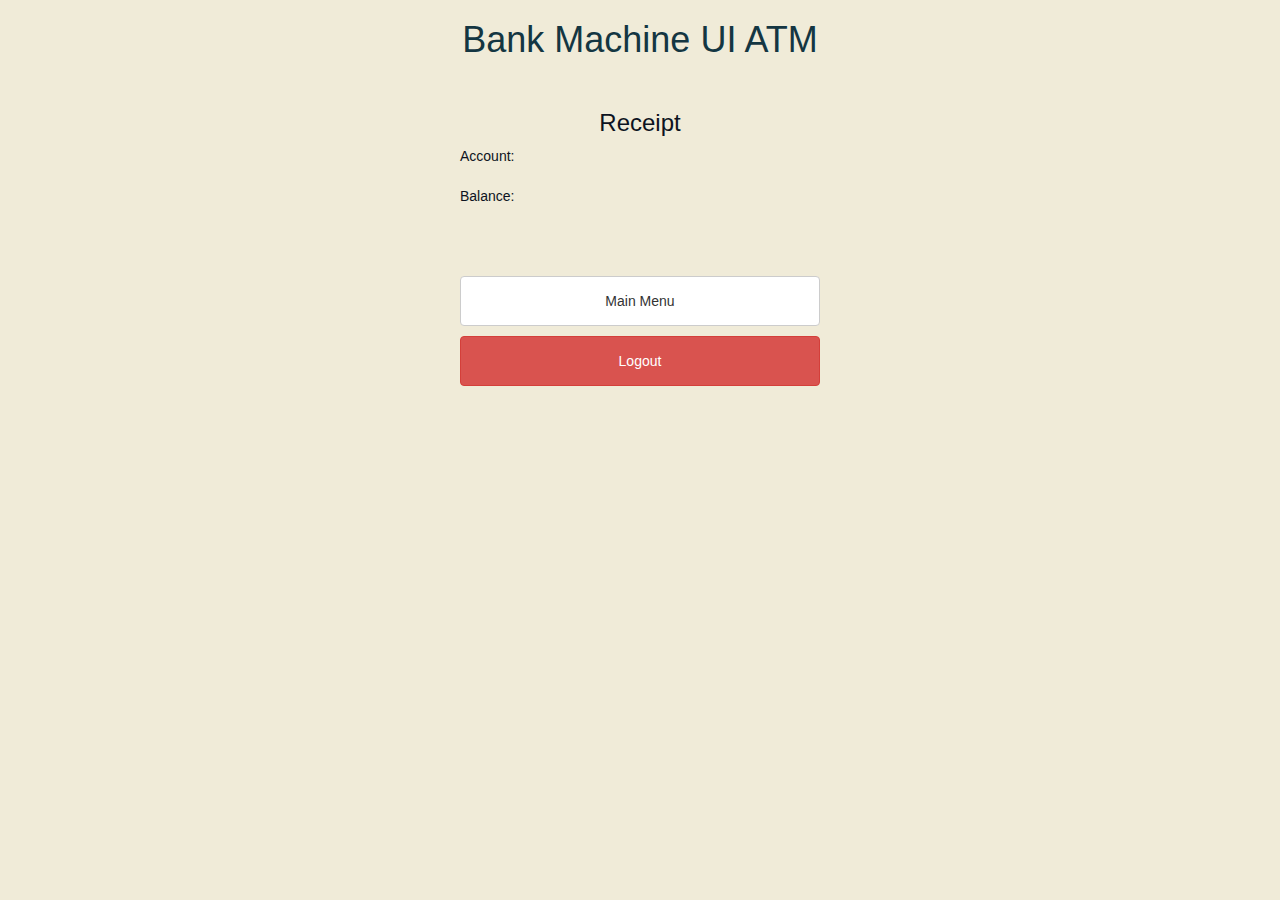
<file: receipt.html>
<!DOCTYPE html>
<html lang="en">
  <head>
    <meta charset="utf-8">
    <meta http-equiv="X-UA-Compatible" content="IE=edge">
    <meta name="viewport" content="width=device-width, initial-scale=1">
    <!-- The above 3 meta tags *must* come first in the head; any other head content must come *after* these tags -->
    <title>Bank Machine</title>
    
    <!-- Bootstrap -->
    <link href="bootstrap/css/bootstrap.min.css" rel="stylesheet">

    <!-- Font Awesome -->
    <link rel="stylesheet" href="bootstrap/css/font-awesome.min.css">

    <link rel="stylesheet" type="text/css" href="css/main.css">

    <!-- HTML5 shim and Respond.js for IE8 support of HTML5 elements and media queries -->
    <!-- WARNING: Respond.js doesn't work if you view the page via file:// -->
    <!--[if lt IE 9]>
      <script src="https://oss.maxcdn.com/html5shiv/3.7.3/html5shiv.min.js"></script>
      <script src="https://oss.maxcdn.com/respond/1.4.2/respond.min.js"></script>
    <![endif]-->

    <!-- Javascript Files -->
    <script type="text/javascript" src="javascript/authentication.js"></script>
  </head>
  <body onload="render()">
    <div class="container">
      <div class="row">
        <h1 class="text-center">Bank Machine UI ATM</h1>
      </div>
      <div class="row">
        <h3 class="text-center">Receipt</h3>
      </div>
      <div class="row">
        <div class="col-md-offset-4 col-md-4">
          <span class="pull-left">Account:</span>
          <span class="pull-right" id="account"></span>
          <br>
          <span class="pull-right" id="action"></span>
          <br>
          <span class="pull-left">Balance:</span>
          <span class="pull-right" id="balance"></span>
          <br>
          <br>
        </div>
      </div>
      <div class="row">
        <div class="col-md-offset-4 col-md-4">
          <span class="pull-left" hidden id="account-label">Account:</span>
          <span class="pull-right" id="to-account"></span>
          <br>
          <span class="pull-right" id="to-action"></span>
          <br>
          <span class="pull-left" hidden id="balance-label">Balance:</span>
          <span class="pull-right" id="to-balance"></span>
        </div>
      </div>
      <div class="row">
        <div class="col-md-offset-4 col-md-4">
          <a href="main-menu.html">
            <button type="button" class="btn btn-default btn-block">Main Menu</button>
          </a>
          <a href="logout.html">
            <button type="button" class="btn btn-danger btn-block">Logout</button>
          </a>
        </div>
      </div>
    </div>

    <script>

      function render() {
        receipt = JSON.parse(localStorage.getItem("receipt"));

        if (receipt["type"] == "withdrawal") {
          document.getElementById("action").innerText = "- " + receipt["amount"];
          document.getElementById("account").innerText = receipt["account"];
          document.getElementById("balance").innerText = receipt["balance"];
        } else if (receipt["type"] == "deposit") {
          document.getElementById("action").innerText = "+ " + receipt["amount"];
          document.getElementById("account").innerText = receipt["account"];
          document.getElementById("balance").innerText = receipt["balance"];
        } else {
          document.getElementById("account-label").removeAttribute("hidden");
          document.getElementById("balance-label").removeAttribute("hidden");

          document.getElementById("action").innerText = "- " + receipt["amount"];
          document.getElementById("account").innerText = receipt["fromAccount"]["account"];
          document.getElementById("balance").innerText = receipt["fromAccount"]["balance"];

          document.getElementById("to-action").innerText = "+ " + receipt["amount"];
          document.getElementById("to-account").innerText = receipt["toAccount"]["account"];
          document.getElementById("to-balance").innerText = receipt["toAccount"]["balance"];
        }
      }

    </script>

    <script type="text/javascript" src="javascript/main.js"></script>

    <!-- jQuery (necessary for Bootstrap's JavaScript plugins) -->
    <script src="https://ajax.googleapis.com/ajax/libs/jquery/1.12.4/jquery.min.js"></script>
    <!-- Include all compiled plugins (below), or include individual files as needed -->
    <script src="bootstrap/js/bootstrap.min.js"></script>
  </body>
</html>
</file>
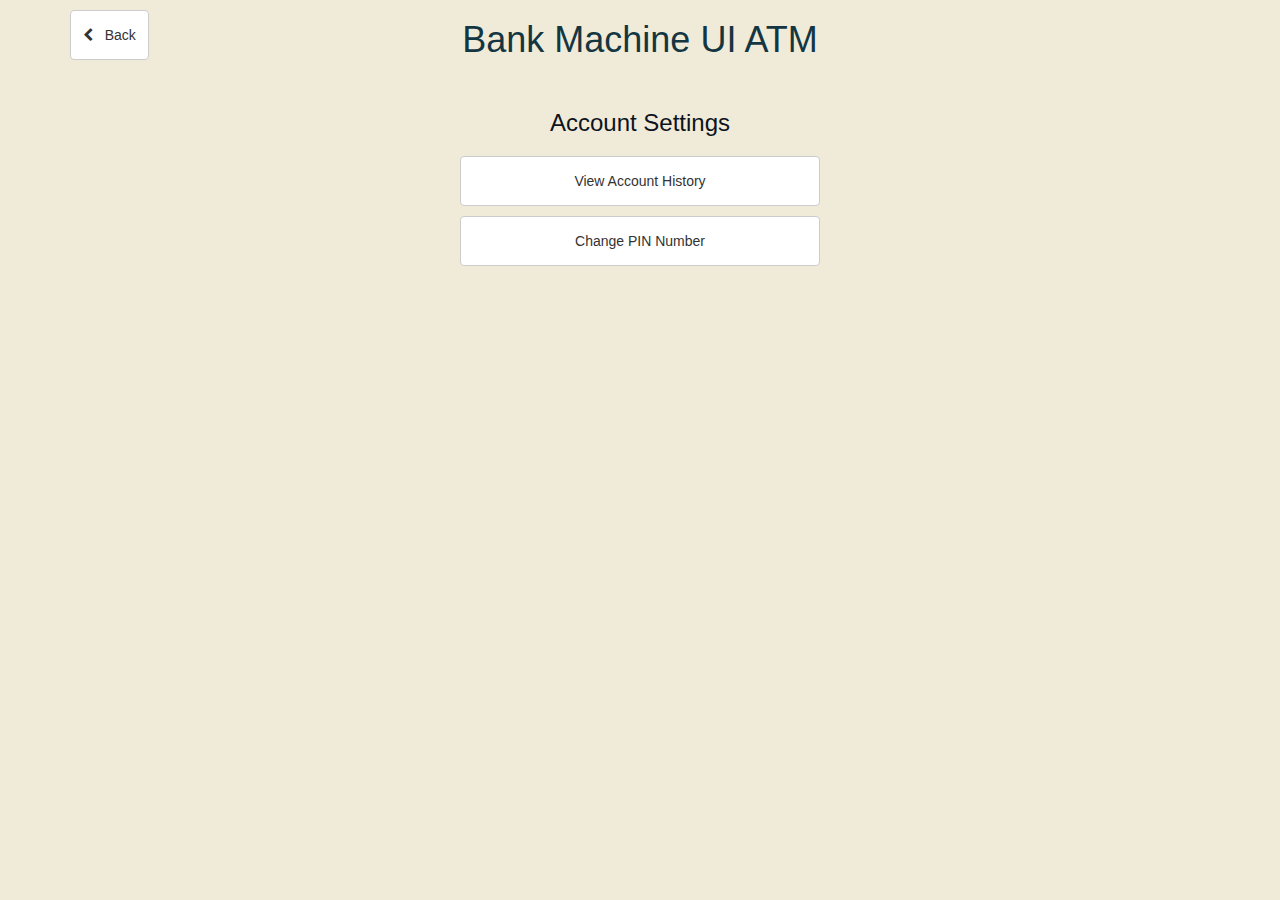
<file: settings.html>
<!DOCTYPE html>
<html lang="en">
  <head>
    <meta charset="utf-8">
    <meta http-equiv="X-UA-Compatible" content="IE=edge">
    <meta name="viewport" content="width=device-width, initial-scale=1">
    <!-- The above 3 meta tags *must* come first in the head; any other head content must come *after* these tags -->
    <title>Bank Machine</title>
    
    <!-- Bootstrap -->
    <link href="bootstrap/css/bootstrap.min.css" rel="stylesheet">

    <!-- Font Awesome -->
    <link rel="stylesheet" href="bootstrap/css/font-awesome.min.css">

    <link rel="stylesheet" type="text/css" href="css/main.css">

    <!-- HTML5 shim and Respond.js for IE8 support of HTML5 elements and media queries -->
    <!-- WARNING: Respond.js doesn't work if you view the page via file:// -->
    <!--[if lt IE 9]>
      <script src="https://oss.maxcdn.com/html5shiv/3.7.3/html5shiv.min.js"></script>
      <script src="https://oss.maxcdn.com/respond/1.4.2/respond.min.js"></script>
    <![endif]-->

    <!-- Javascript Files -->
    <script type="text/javascript" src="javascript/authentication.js"></script>
  </head>
  <body onload="checkUser()">
  	<div class="container">
      <div class="back" style="position: absolute; float: left;">
        <a href="main-menu.html">
          <button type="button" class="btn btn-default">
            <i class="fa fa-chevron-left" aria-hidden="true"></i> &nbsp; Back
          </button>
        </a> 
      </div>
  		<div class="row">
        <h1 class="text-center">Bank Machine UI ATM</h1>
      </div>
      <div class="row">
        <h3 class="text-center">Account Settings</h3>
      </div>
  		<div class="row">
  			<div class="col-md-offset-4 col-md-4">
  				<a href="AccountsHistory.html">
  					<button type="button" class="btn btn-default btn-block">View Account History</button>
  				</a>
          <a href="changepin.html">
            <button type="button" class="btn btn-default btn-block">Change PIN Number</button>
          </a>
  			</div>
  		</div>
  	</div>

    <!-- jQuery (necessary for Bootstrap's JavaScript plugins) -->
    <script src="https://ajax.googleapis.com/ajax/libs/jquery/1.12.4/jquery.min.js"></script>
    <!-- Include all compiled plugins (below), or include individual files as needed -->
    <script src="bootstrap/js/bootstrap.min.js"></script>
  </body>
</html>
</file>
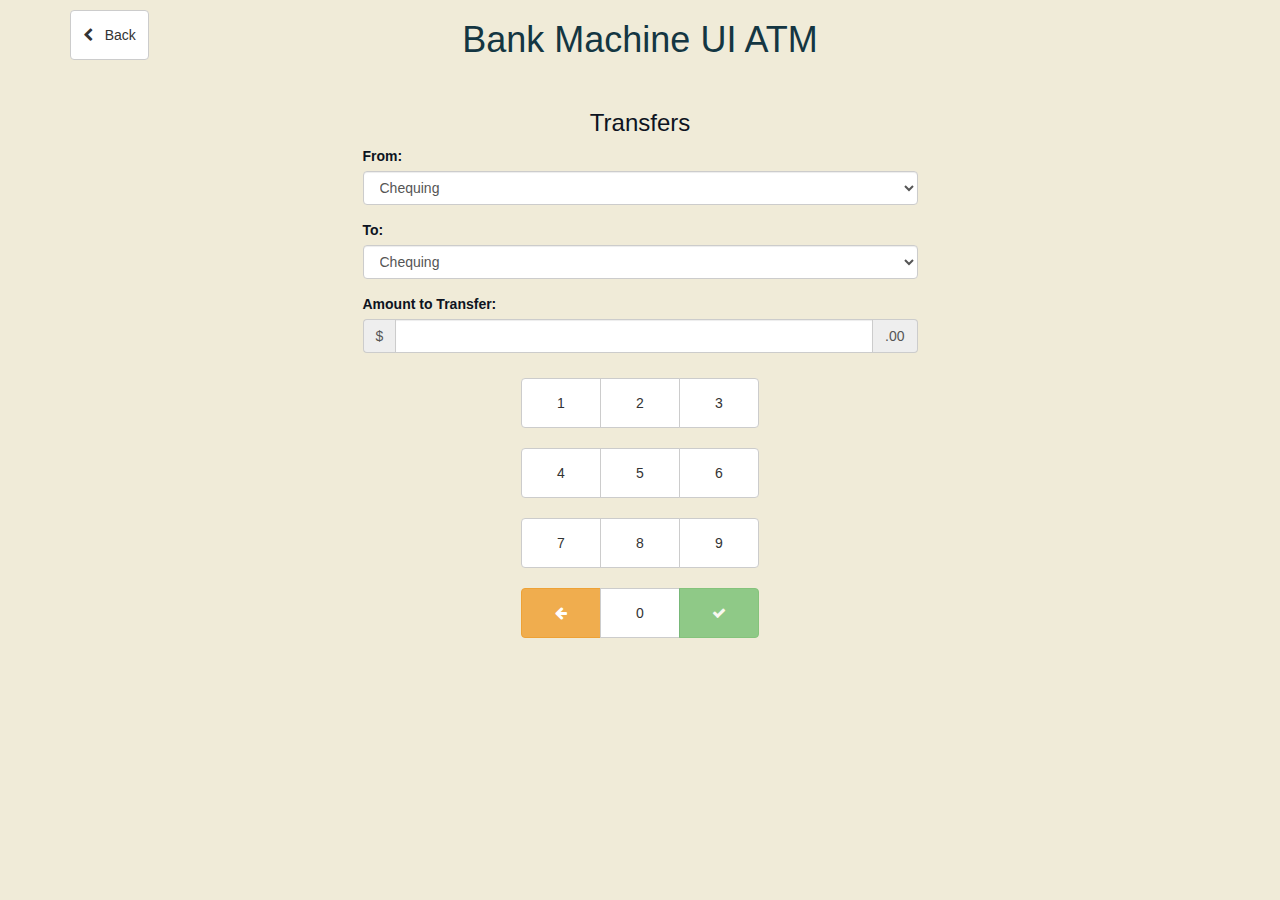
<file: Transfers.html>
<!DOCTYPE html>
<html lang="en">
  <head>
    <meta charset="utf-8">
    <meta http-equiv="X-UA-Compatible" content="IE=edge">
    <meta name="viewport" content="width=device-width, initial-scale=1">
    <!-- The above 3 meta tags *must* come first in the head; any other head content must come *after* these tags -->
    <title>Bank Machine</title>
    
    <!-- Bootstrap -->
    <link href="bootstrap/css/bootstrap.min.css" rel="stylesheet">

    <!-- Font Awesome -->
    <link rel="stylesheet" href="bootstrap/css/font-awesome.min.css">

    <link rel="stylesheet" type="text/css" href="css/main.css">


    <!-- HTML5 shim and Respond.js for IE8 support of HTML5 elements and media queries -->
    <!-- WARNING: Respond.js doesn't work if you view the page via file:// -->
    <!--[if lt IE 9]>
      <script src="https://oss.maxcdn.com/html5shiv/3.7.3/html5shiv.min.js"></script>
      <script src="https://oss.maxcdn.com/respond/1.4.2/respond.min.js"></script>
    <![endif]-->

    <!-- Javascript Files -->
    <script type="text/javascript" src="javascript/authentication.js"></script>
    <script type="text/javascript" src="javascript/receipt.js"></script>


  </head>
  <body onload="checkUser()">
  	<div class="container">
      <div class="back" style="position: absolute; float: left;">
        <a href="main-menu.html">
          <button type="button" class="btn btn-default">
            <i class="fa fa-chevron-left" aria-hidden="true"></i> &nbsp; Back
          </button>
        </a> 
      </div>
      <div class="row">
        <h1 class="text-center">Bank Machine UI ATM</h1>
      </div>
      <div class="row">
        <h3 class="text-center">Transfers</h3>
      </div>
  		<div class="row">
        <div class="col-lg-6 col-lg-offset-3">
    			<div class="form-group">
    			 <label for="from-selecter">From:</label>
      			<select class="form-control" id="from-selecter">
        			<option value="chequing">Chequing</option>
        			<option value="savings">Savings</option>
      		  </select>
    			</div>
        </div>
		</div>
		
		<div class="row">
        <div class="col-lg-6 col-lg-offset-3">
    			<div class="form-group">
      			<label for="to-selecter">To:</label>
      			<select class="form-control" id="to-selecter">
        			<option value="chequing">Chequing</option>
        			<option value="savings">Savings</option>
      		  </select>
    			</div>
        </div>
		</div>
	</div>

<div class="container">
  		<div class="row">
        <div class="col-lg-offset-3 col-lg-6">
    			<div class="form-group">
            <label for="account-number">Amount to Transfer:</label>
      			<div class="input-group">
      			<div class="input-group-addon">$</div>
            <input id="transfer-amount" type="text" onkeypress="return false" class="form-control">
            <div class="input-group-addon">.00</div>
          </div>
          <div id="transfer-funds-error-message" class="alert alert-danger" hidden=""></div>
        </div>
  		</div>
		</div>
  		<div class="row">
        <center>
            <div class="btn-group" role="group">
            <button type="button" class="btn btn-default btn-keypad" onclick="addInput(1)">1</button>
            <button type="button" class="btn btn-default btn-keypad" onclick="addInput(2)">2</button>
            <button type="button" class="btn btn-default btn-keypad" onclick="addInput(3)">3</button>
          </div> 
        </center>
      </div>
      <div class="row">
        <center>
          <div class="btn-group" role="group">
            <button type="button" class="btn btn-default btn-keypad" onclick="addInput(4)">4</button>
            <button type="button" class="btn btn-default btn-keypad" onclick="addInput(5)">5</button>
            <button type="button" class="btn btn-default btn-keypad" onclick="addInput(6)">6</button>
          </div>
        </center>
      </div>
      <div class="row">
        <center>
          <div class="btn-group" role="group">
            <button type="button" class="btn btn-default btn-keypad" onclick="addInput(7)">7</button>
            <button type="button" class="btn btn-default btn-keypad" onclick="addInput(8)">8</button>
            <button type="button" class="btn btn-default btn-keypad" onclick="addInput(9)">9</button>
          </div>
        </center>
      </div>
      <div class="row">
        <center>
          <div class="btn-group" role="group" aria-label="Basic example">
            <button type="button" class="btn btn-warning btn-keypad" onclick="removeInput()"><i class="fa fa-arrow-left" aria-hidden="true"></i></button>
            <button type="button" class="btn btn-default btn-keypad" onclick="addInput(0)">0</button>
            <button id="button-enter-transfer" type="button" class="btn btn-success btn-keypad" disabled="true" onclick="runTransfer()"><i class="fa fa-white fa-check" aria-hidden="true"></i></button>
          </div>
        </center>
      </div>
  	</div>	

    <script>
      function addInput(value) {
        var input = document.getElementById("transfer-amount").value;
        var length = input.length;

        document.getElementById("transfer-amount").value = input + value;

        checkLength();
      }

      function removeInput() {
        var input = document.getElementById("transfer-amount").value;
        var length = input.length;

        document.getElementById("transfer-amount").value = input.slice(0, length - 1);

        checkLength();
      }

      function checkLength() {
        var length = document.getElementById("transfer-amount").value.length;

        if (length < 1) {
          document.getElementById("button-enter-transfer").disabled = true;
        } else {
          document.getElementById("button-enter-transfer").disabled = false;
        }
      }

      function runTransfer() {
        var from_acnt = document.getElementById("from-selecter").value;
        var to_acnt = document.getElementById("to-selecter").value;
        var transfer_amount = parseInt(document.getElementById("transfer-amount").value);

        var transfer_successful = transferFunds(from_acnt, to_acnt, transfer_amount, "transfer-funds-error-message");

        if(transfer_successful) {
          transferReceipt(from_acnt, to_acnt, transfer_amount);
        }

      }
    </script>

    <!-- jQuery (necessary for Bootstrap's JavaScript plugins) -->
    <script src="https://ajax.googleapis.com/ajax/libs/jquery/1.12.4/jquery.min.js"></script>
    <!-- Include all compiled plugins (below), or include individual files as needed -->
    <script src="bootstrap/js/bootstrap.min.js"></script>
    <script src="javascript/transactions.js"></script>
  </body>
</html>
</file>
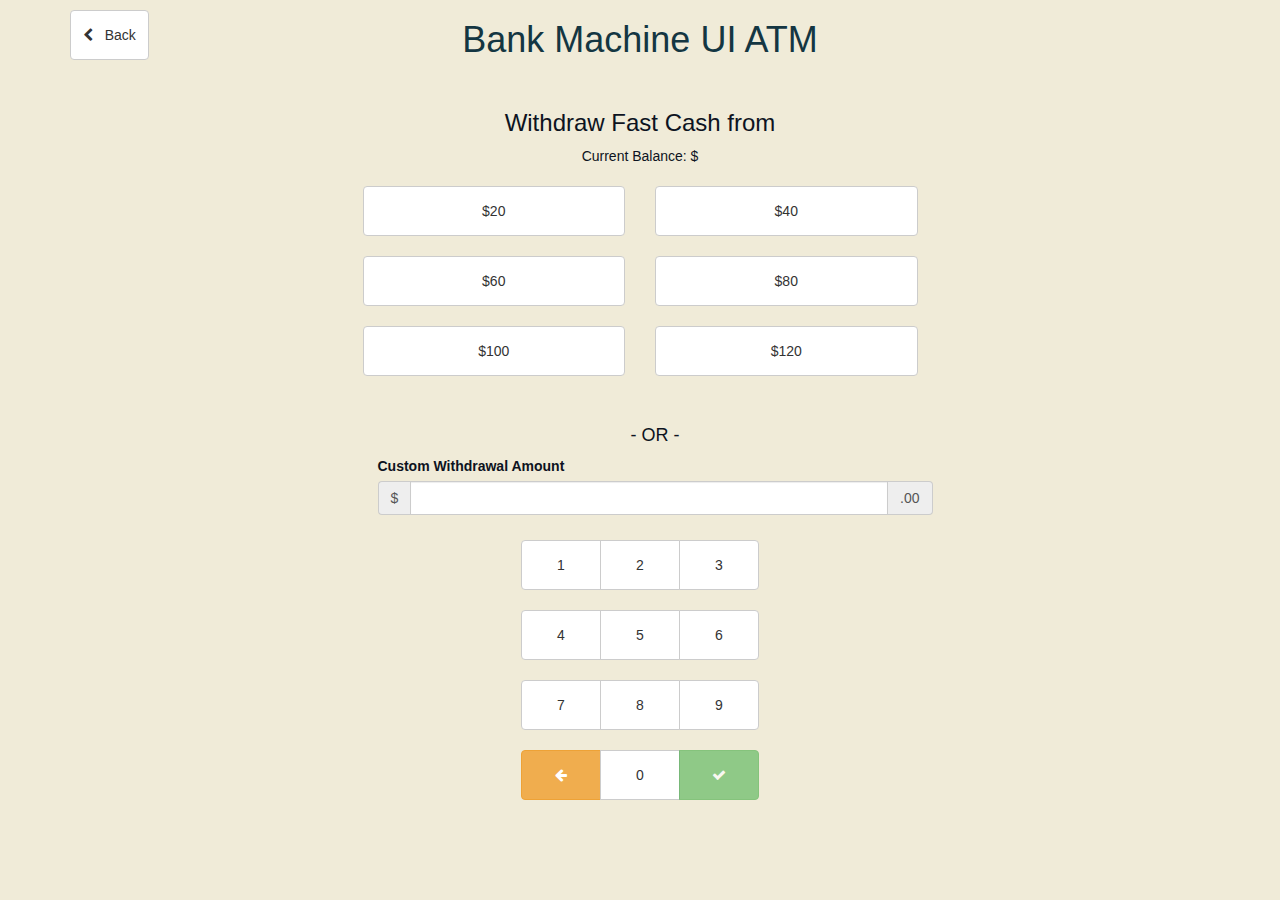
<file: Withdrawal.html>
<!DOCTYPE html>
<html lang="en">
  <head>
    <meta charset="utf-8">
    <meta http-equiv="X-UA-Compatible" content="IE=edge">
    <meta name="viewport" content="width=device-width, initial-scale=1">
    <!-- The above 3 meta tags *must* come first in the head; any other head content must come *after* these tags -->
    <title>Bank Machine</title>

    <!-- Bootstrap -->
    <link href="bootstrap/css/bootstrap.min.css" rel="stylesheet">

    <!-- Font Awesome -->
    <link rel="stylesheet" href="bootstrap/css/font-awesome.min.css">

    <link rel="stylesheet" type="text/css" href="css/main.css">

    <!-- HTML5 shim and Respond.js for IE8 support of HTML5 elements and media queries -->
    <!-- WARNING: Respond.js doesn't work if you view the page via file:// -->
    <!--[if lt IE 9]>
      <script src="https://oss.maxcdn.com/html5shiv/3.7.3/html5shiv.min.js"></script>
      <script src="https://oss.maxcdn.com/respond/1.4.2/respond.min.js"></script>
    <![endif]-->

    <!-- Javascript Files -->
    <script type="text/javascript" src="javascript/authentication.js"></script>
  </head>
  <body onload="checkUser(); init();">
  	<div class="container">
      <div class="back" style="position: absolute; float: left;">
        <a href="accounts.html">
          <button type="button" class="btn btn-default">
            <i class="fa fa-chevron-left" aria-hidden="true"></i> &nbsp; Back
          </button>
        </a> 
      </div>
      <div class="row">
        <h1 class="text-center">Bank Machine UI ATM</h1>
      </div>
      <div class="row">
        <h3 class="text-center">Withdraw Fast Cash from <span id="account-type"></span></h3>
      </div>
      <div class="row">
        <p class="text-center">Current Balance: $<span id="account-balance"></span></p>
      </div>
  		<div class="row">
        <div class="col-md-offset-3 col-md-3">
          <button type="button" class="btn btn-default btn-block" onclick="fastWithdraw(20);">$20</button>
        </div>
        <div class="col-md-3">
          <button type="button" class="btn btn-default btn-block" onclick="fastWithdraw(40)">$40</button>
        </div>
  		</div>
  		<div class="row">
        <div class="col-md-offset-3 col-md-3">
          <button type="button" class="btn btn-default btn-block" onclick="fastWithdraw(60)">$60</button>
        </div>
        <div class="col-md-3">
          <button type="button" class="btn btn-default btn-block" onclick="fastWithdraw(80)">$80</button>
        </div>
		</div>
		<div class="row">
		<div class="col-md-offset-3 col-md-3">
		  <button type="button" class="btn btn-default btn-block" onclick="fastWithdraw(100)">$100</button>
		</div>
        <div class="col-md-3">
          <button type="button" class="btn btn-default btn-block" onclick="fastWithdraw(120)">$120</button>
        </div>
    </div>
	  <div class="container" style="margin-top: 30px;">
      <div class="row">
        <h4 class="text-center">- OR -</h4>
      </div>
  		<div class="row">
        <div class="col-lg-6 col-lg-offset-3">
    			<div class="form-group">
            <label for="account-number">Custom Withdrawal Amount</label>
			      <div class="input-group">
			        <div class="input-group-addon">$</div>
              <input id="withdrawal-amount" type="text" onkeypress="return false" class="form-control">
			        <div class="input-group-addon">.00</div>
              </div>
            <div id="withdrawal-amount-error-message" class="alert alert-danger" hidden=""></div>
				  </div>

        </div>
  		</div>
		</div>
		<div class="row">
      <center>
          <div class="btn-group" role="group">
          <button type="button" class="btn btn-default btn-keypad" onclick="addInput(1)">1</button>
          <button type="button" class="btn btn-default btn-keypad" onclick="addInput(2)">2</button>
          <button type="button" class="btn btn-default btn-keypad" onclick="addInput(3)">3</button>
        </div> 
      </center>
    </div>
    <div class="row">
      <center>
        <div class="btn-group" role="group">
          <button type="button" class="btn btn-default btn-keypad" onclick="addInput(4)">4</button>
          <button type="button" class="btn btn-default btn-keypad" onclick="addInput(5)">5</button>
          <button type="button" class="btn btn-default btn-keypad" onclick="addInput(6)">6</button>
        </div>
      </center>
    </div>
    <div class="row">
      <center>

        <div class="btn-group" role="group">
          <button type="button" class="btn btn-default btn-keypad" onclick="addInput(7)">7</button>
          <button type="button" class="btn btn-default btn-keypad" onclick="addInput(8)">8</button>
          <button type="button" class="btn btn-default btn-keypad" onclick="addInput(9)">9</button>
        </div>
      </center>
    </div>
    <div class="row">
      <center>
        <div class="btn-group" role="group">
          <button type="button" class="btn btn-warning btn-keypad" onclick="removeInput()"><i class="fa fa-arrow-left" aria-hidden="true"></i></button>
          <button type="button" class="btn btn-default btn-keypad" onclick="addInput(0)">0</button>
          <button id="button-enter-withdrawal" type="button" class="btn btn-success btn-keypad" disabled="true"onclick="customWithdraw()"><i class="fa fa-white fa-check" aria-hidden="true"></i></button>

        </div>
      </center>
    </div>
	

  	<script>

    var transType = localStorage.getItem("transaction_type");
    var acnt = localStorage.getItem("account");
    document.getElementById("account-type").innerHTML = capitalizeFirstLetter(acnt);

  	function addInput(value) {
      var input = document.getElementById("withdrawal-amount").value;
      var length = input.length;

      document.getElementById("withdrawal-amount").value = input + value;

      checkLength();
    }

    function removeInput() {
      var input = document.getElementById("withdrawal-amount").value;
      var length = input.length;

      document.getElementById("withdrawal-amount").value = input.slice(0, length - 1);

      checkLength();
    }

    function checkLength() {
      var length = document.getElementById("withdrawal-amount").value.length;

      if (length < 1) {
        document.getElementById("button-enter-withdrawal").disabled = true;
      } else {
        document.getElementById("button-enter-withdrawal").disabled = false;
      }
    }

    function fastWithdraw(amount) {
      var success = withdraw(acnt, null, amount);
      if (success) {
        console.log("Successful withdraw");
        withdrawalReceipt(acnt, amount);
      }
    }
    
    function customWithdraw() {
      amount = document.getElementById("withdrawal-amount").value;
      var success = withdraw(acnt, null, amount, "withdrawal-amount-error-message");
      if (success) {
        withdrawalReceipt(acnt, amount);
      }
      
    }

    function withdrawMessage(success, amount) {
      if(success) {
        alert("Withdrawing: " + amount);
        location.href="main-menu.html";
      }
    }

    function capitalizeFirstLetter(string) {
      return string.charAt(0).toUpperCase() + string.slice(1);
    }

  	</script>

    <!-- jQuery (necessary for Bootstrap's JavaScript plugins) -->
    <script src="https://ajax.googleapis.com/ajax/libs/jquery/1.12.4/jquery.min.js"></script>
    <!-- Include all compiled plugins (below), or include individual files as needed -->
    <script src="bootstrap/js/bootstrap.min.js"></script>

    <!-- Load necessary javascript files for logic -->
    <script src="javascript/transactions.js"></script>
    <script src="javascript/receipt.js"></script>

  </body>
</html>
</file>
<file: css/main.css>
body {
	font-family: sans-serif;
	background-color: #F0EBD8;
	color: #0D1321;
}

.vertical-center {
  min-height: 100%;  /* Fallback for browsers do NOT support vh unit */
  min-height: 100vh; /* These two lines are counted as one :-)       */

  display: flex;
  align-items: center;
}

h1 {
	color: #143642;
	padding-bottom: 20px;
}

.btn {
	height: 50px;
	margin: 10px 0px;
}

.btn-keypad {
	width: 80px;
}

.highlight {
	color: #0F8B8D;
}

a {
	text-decoration: none;
}

a:hover {
	text-decoration: none;
}

.alert {
	margin: 20px;
}
</file>
